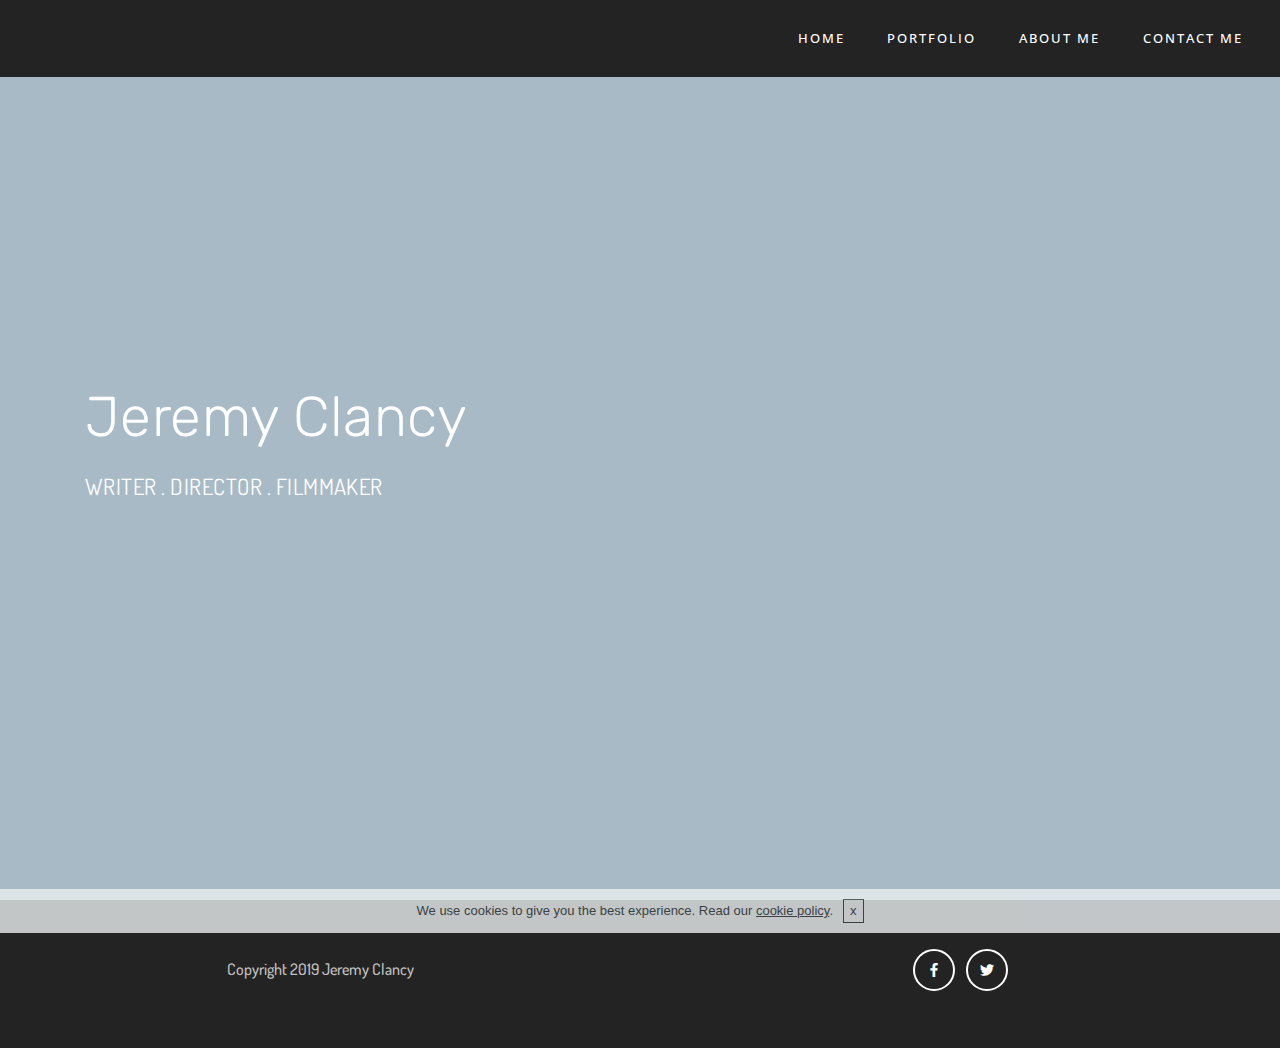
<file: index.html>
<!DOCTYPE html>
<html>
<head>
  
  <meta charset="UTF-8">
  <meta http-equiv="X-UA-Compatible" content="IE=edge">
  
  <meta name="viewport" content="width=device-width, initial-scale=1, minimum-scale=1">
  <link rel="shortcut icon" href="assets/images/logo2.png" type="image/x-icon">
  <meta name="description" content="">
  
  <title>Home</title>
  <link rel="stylesheet" href="assets/web/assets/mobirise-icons/mobirise-icons.css">
  <link rel="stylesheet" href="assets/tether/tether.min.css">
  <link rel="stylesheet" href="assets/bootstrap/css/bootstrap.min.css">
  <link rel="stylesheet" href="assets/bootstrap/css/bootstrap-grid.min.css">
  <link rel="stylesheet" href="assets/bootstrap/css/bootstrap-reboot.min.css">
  <link rel="stylesheet" href="assets/gdpr-plugin/gdpr-styles.css">
  <link rel="stylesheet" href="assets/dropdown/css/style.css">
  <link rel="stylesheet" href="assets/socicon/css/styles.css">
  <link rel="stylesheet" href="assets/theme/css/style.css">
  <link rel="stylesheet" href="assets/mobirise/css/mbr-additional.css" type="text/css">
  
  
  
</head>
<body>
  <section class="menu cid-rrFvivMGnD" once="menu" id="menu1-9">

    

    <nav class="navbar navbar-dropdown navbar-fixed-top navbar-expand-lg">
        <div class="navbar-brand">
            
            
        </div>
        <button class="navbar-toggler" type="button" data-toggle="collapse" data-target="#navbarSupportedContent" aria-controls="navbarNavAltMarkup" aria-expanded="false" aria-label="Toggle navigation">
            <div class="hamburger">
                <span></span>
                <span></span>
                <span></span>
                <span></span>
            </div>
        </button>
      <div class="collapse navbar-collapse" id="navbarSupportedContent">
            <ul class="navbar-nav nav-dropdown nav-right navbar-nav-top-padding" data-app-modern-menu="true"><li class="nav-item">
                    <a class="nav-link link text-white display-4" href="index.html">
                        HOME</a>
                </li><li class="nav-item"><a class="nav-link link text-white display-4" href="portfolio.html">
                        PORTFOLIO</a></li><li class="nav-item">
                    <a class="nav-link link text-white display-4" href="aboutme.html">
                        ABOUT ME</a>
                </li><li class="nav-item">
                    <a class="nav-link link text-white display-4" href="contactme.html">
                        CONTACT ME</a>
                </li></ul>
            
      </div>
    </nav>
</section>

<section class="header2 cid-rrFkVNwqii mbr-fullscreen" data-bg-video="https://www.youtube.com/watch?v=RLMGUBp0wi0" id="header2-4">

    

    <div class="mbr-overlay" style="opacity: 0.3; background-color: rgb(3, 66, 106);">
    </div>

    <div class="container">
        <div class="row">
            <div class="mbr-white col-md-12">
                
                <div class="typed-text pb-3 display-1">
                    <span class="mbr-section-subtitle mbr-fonts-style mbr-white display-1">
                          Jeremy Clancy &nbsp; &nbsp; &nbsp; &nbsp; &nbsp; &nbsp; &nbsp; &nbsp; &nbsp; &nbsp;&nbsp;</span>
                    
                </div>
                <p class="mbr-section-text mbr-fonts-style display-5">
                    WRITER . DIRECTOR . FILMMAKER&nbsp;</p>
                
            </div>
        </div>
    </div>
    
</section>

<section class="cid-rrFuMvAuAW" id="footer2-8">

    

    
       <div class="container-fluid text-center">
           <div class="row justify-content-center">
             <div class="col-md-6 col-sm-12">
                 <h3 class="inner-text mbr-fonts-style content-text display-7">Copyright 2019 Jeremy Clancy</h3>
             </div>
             <div class="social-media col-md-6 col-sm-12">
                  <ul>
                      <li>
                        <a class="icon-transition" href="https://www.facebook.com/jeremy.clancy" target="_blank">
                          <span class="mbr-iconfont socicon-facebook socicon"></span>
                        </a>
                      </li>
                      <li>
                        <a class="icon-transition" href="https://twitter.com/jeremyclancy" target="_blank">
                          <span class="mbr-iconfont socicon-twitter socicon"></span>
                        </a>
                      </li>
                      
                      
                      
                   </ul>
              </div>
    </div>
       </div>

</section>


  <script src="assets/web/assets/jquery/jquery.min.js"></script>
  <script src="assets/popper/popper.min.js"></script>
  <script src="assets/tether/tether.min.js"></script>
  <script src="assets/bootstrap/js/bootstrap.min.js"></script>
  <script src="assets/smoothscroll/smooth-scroll.js"></script>
  <script src="assets/cookies-alert-plugin/cookies-alert-core.js"></script>
  <script src="assets/cookies-alert-plugin/cookies-alert-script.js"></script>
  <script src="assets/dropdown/js/script.min.js"></script>
  <script src="assets/typed/typed.min.js"></script>
  <script src="assets/ytplayer/jquery.mb.ytplayer.min.js"></script>
  <script src="assets/vimeoplayer/jquery.mb.vimeo_player.js"></script>
  <script src="assets/sociallikes/social-likes.js"></script>
  <script src="assets/touchswipe/jquery.touch-swipe.min.js"></script>
  <script src="assets/theme/js/script.js"></script>
  
  
<input name="cookieData" type="hidden" data-cookie-text="We use cookies to give you the best experience. Read our <a href='privacy.html'>cookie policy</a>.">
  </body>
</html>
</file>
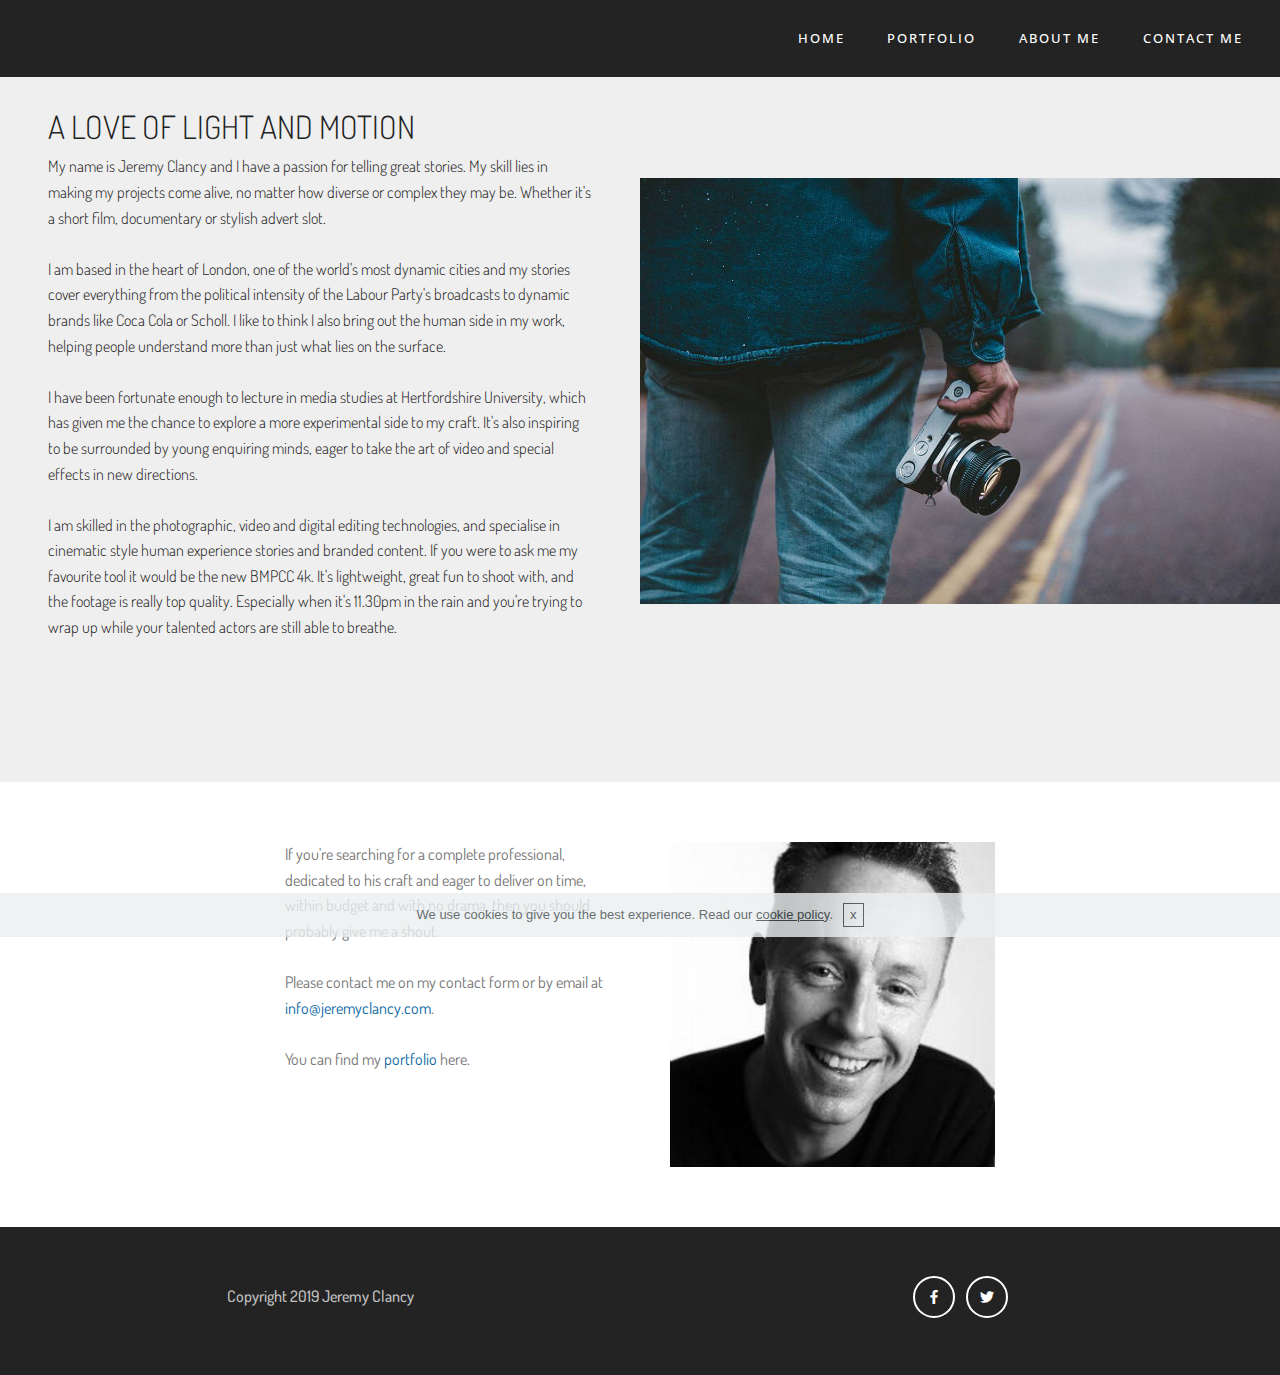
<file: aboutme.html>
<!DOCTYPE html>
<html>
<head>
  
  <meta charset="UTF-8">
  <meta http-equiv="X-UA-Compatible" content="IE=edge">
  
  <meta name="viewport" content="width=device-width, initial-scale=1, minimum-scale=1">
  <link rel="shortcut icon" href="assets/images/logo2.png" type="image/x-icon">
  <meta name="description" content="">
  
  <title>About Me</title>
  <link rel="stylesheet" href="assets/tether/tether.min.css">
  <link rel="stylesheet" href="assets/bootstrap/css/bootstrap.min.css">
  <link rel="stylesheet" href="assets/bootstrap/css/bootstrap-grid.min.css">
  <link rel="stylesheet" href="assets/bootstrap/css/bootstrap-reboot.min.css">
  <link rel="stylesheet" href="assets/socicon/css/styles.css">
  <link rel="stylesheet" href="assets/gdpr-plugin/gdpr-styles.css">
  <link rel="stylesheet" href="assets/dropdown/css/style.css">
  <link rel="stylesheet" href="assets/theme/css/style.css">
  <link rel="stylesheet" href="assets/mobirise/css/mbr-additional.css" type="text/css">
  
  
  
</head>
<body>
  <section class="menu cid-rrGWAMYbHL" once="menu" id="menu1-g">

    

    <nav class="navbar navbar-dropdown navbar-fixed-top navbar-expand-lg">
        <div class="navbar-brand">
            
            
        </div>
        <button class="navbar-toggler" type="button" data-toggle="collapse" data-target="#navbarSupportedContent" aria-controls="navbarNavAltMarkup" aria-expanded="false" aria-label="Toggle navigation">
            <div class="hamburger">
                <span></span>
                <span></span>
                <span></span>
                <span></span>
            </div>
        </button>
      <div class="collapse navbar-collapse" id="navbarSupportedContent">
            <ul class="navbar-nav nav-dropdown nav-right navbar-nav-top-padding" data-app-modern-menu="true"><li class="nav-item">
                    <a class="nav-link link text-white display-4" href="index.html">
                        HOME</a>
                </li><li class="nav-item"><a class="nav-link link text-white display-4" href="portfolio.html">
                        PORTFOLIO</a></li><li class="nav-item">
                    <a class="nav-link link text-white display-4" href="aboutme.html">
                        ABOUT ME</a>
                </li><li class="nav-item">
                    <a class="nav-link link text-white display-4" href="contactme.html">
                        CONTACT ME</a>
                </li></ul>
            
      </div>
    </nav>
</section>

<section class="cid-rrGWTkm9bK" id="features5-k">

    

    
    <div class="container-fluid">
        <div class="row align-items-center content-row">
          <div class="col-lg-6 wrap-block">
              <h1 class="mbr-section-title mbr-fonts-style mbr-light display-2">A LOVE OF LIGHT AND MOTION</h1>
              
              <h3 class="mbr-text mbr-fonts-style mbr-light display-7">My name is Jeremy Clancy and I have a passion for telling great stories. My skill lies in making my projects come alive, no matter how diverse or complex they may be. Whether it's a short film, documentary or stylish advert slot.<br><br> 
<div>
</div><div>I am based in the heart of London, one of the world's most dynamic cities and my stories cover everything from the political intensity of the Labour Party's broadcasts to dynamic brands like Coca Cola or Scholl. I like to think I also bring out the human side in my work, helping people understand more than just what lies on the surface.</div><br><div>
</div><div>
</div><div>I have been fortunate enough to lecture in media studies at Hertfordshire University, which has given me the chance to explore a more experimental side to my craft. It's also inspiring to be surrounded by young enquiring minds, eager to take the art of video and special effects in new directions.</div><br><div>
</div><div>
</div><div>I am skilled in the photographic, video and digital editing technologies, and specialise in cinematic style human experience stories and branded content. If you were to ask me my favourite tool it would be the new BMPCC 4k. It's lightweight, great fun to shoot with, and the footage is really top quality. Especially when it's 11.30pm in the rain and you're trying to wrap up while your talented actors are still able to breathe. 
</div><div>
</div><div>&nbsp;</div></h3>
            
            
          </div>
          <div class="col-lg-6 photo-split">
              <img src="assets/images/01.jpg">
          </div>
      </div>
    </div>
</section>

<section class="mbr-section content7 cid-fJLeKq9qSA" id="design-block-fJLeKq9qSA">
          
    

    <div class="container">
        <div class="media-container-row">
            <div class="col-12 col-md-8">
                <div class="media-container-row">
                    <div class="media-content">
                        <div class="mbr-section-text">
                            <p class="mbr-text align-right mb-0 mbr-fonts-style display-7">If you're searching for a complete professional, dedicated to his craft and eager to deliver on time, within budget and with no drama, then you should probably give me a shout. <br><br>Please contact me on my contact form or by email at <a href="mailto:info@jeremyclancy.com">info@jeremyclancy.com</a>. <br><br>You can find my <a href="portfolio.html">portfolio</a> here.</p>
                        </div>
                    </div>
                    <div class="mbr-figure" style="width: 110%;">
                     <img src="assets/images/jc-342x342.jpg" alt="" title="">  
                    </div>
                </div>
            </div>
        </div>
    </div>
</section>

<section class="cid-rrGWAPMiCP" id="footer2-j">

    

    
       <div class="container-fluid text-center">
           <div class="row justify-content-center">
             <div class="col-md-6 col-sm-12">
                 <h3 class="inner-text mbr-fonts-style content-text display-7">Copyright 2019 Jeremy Clancy</h3>
             </div>
             <div class="social-media col-md-6 col-sm-12">
                  <ul>
                      <li>
                        <a class="icon-transition" href="https://www.facebook.com/jeremy.clancy" target="_blank">
                          <span class="mbr-iconfont socicon-facebook socicon"></span>
                        </a>
                      </li>
                      <li>
                        <a class="icon-transition" href="https://twitter.com/jeremyclancy" target="_blank">
                          <span class="mbr-iconfont socicon-twitter socicon"></span>
                        </a>
                      </li>
                      
                      
                      
                   </ul>
              </div>
    </div>
       </div>

</section>


  <script src="assets/web/assets/jquery/jquery.min.js"></script>
  <script src="assets/popper/popper.min.js"></script>
  <script src="assets/tether/tether.min.js"></script>
  <script src="assets/bootstrap/js/bootstrap.min.js"></script>
  <script src="assets/sociallikes/social-likes.js"></script>
  <script src="assets/smoothscroll/smooth-scroll.js"></script>
  <script src="assets/dropdown/js/script.min.js"></script>
  <script src="assets/touchswipe/jquery.touch-swipe.min.js"></script>
  <script src="assets/viewportchecker/jquery.viewportchecker.js"></script>
  <script src="assets/cookies-alert-plugin/cookies-alert-core.js"></script>
  <script src="assets/cookies-alert-plugin/cookies-alert-script.js"></script>
  <script src="assets/theme/js/script.js"></script>
  
  
<input name="cookieData" type="hidden" data-cookie-text="We use cookies to give you the best experience. Read our <a href='privacy.html'>cookie policy</a>.">
  </body>
</html>
</file>
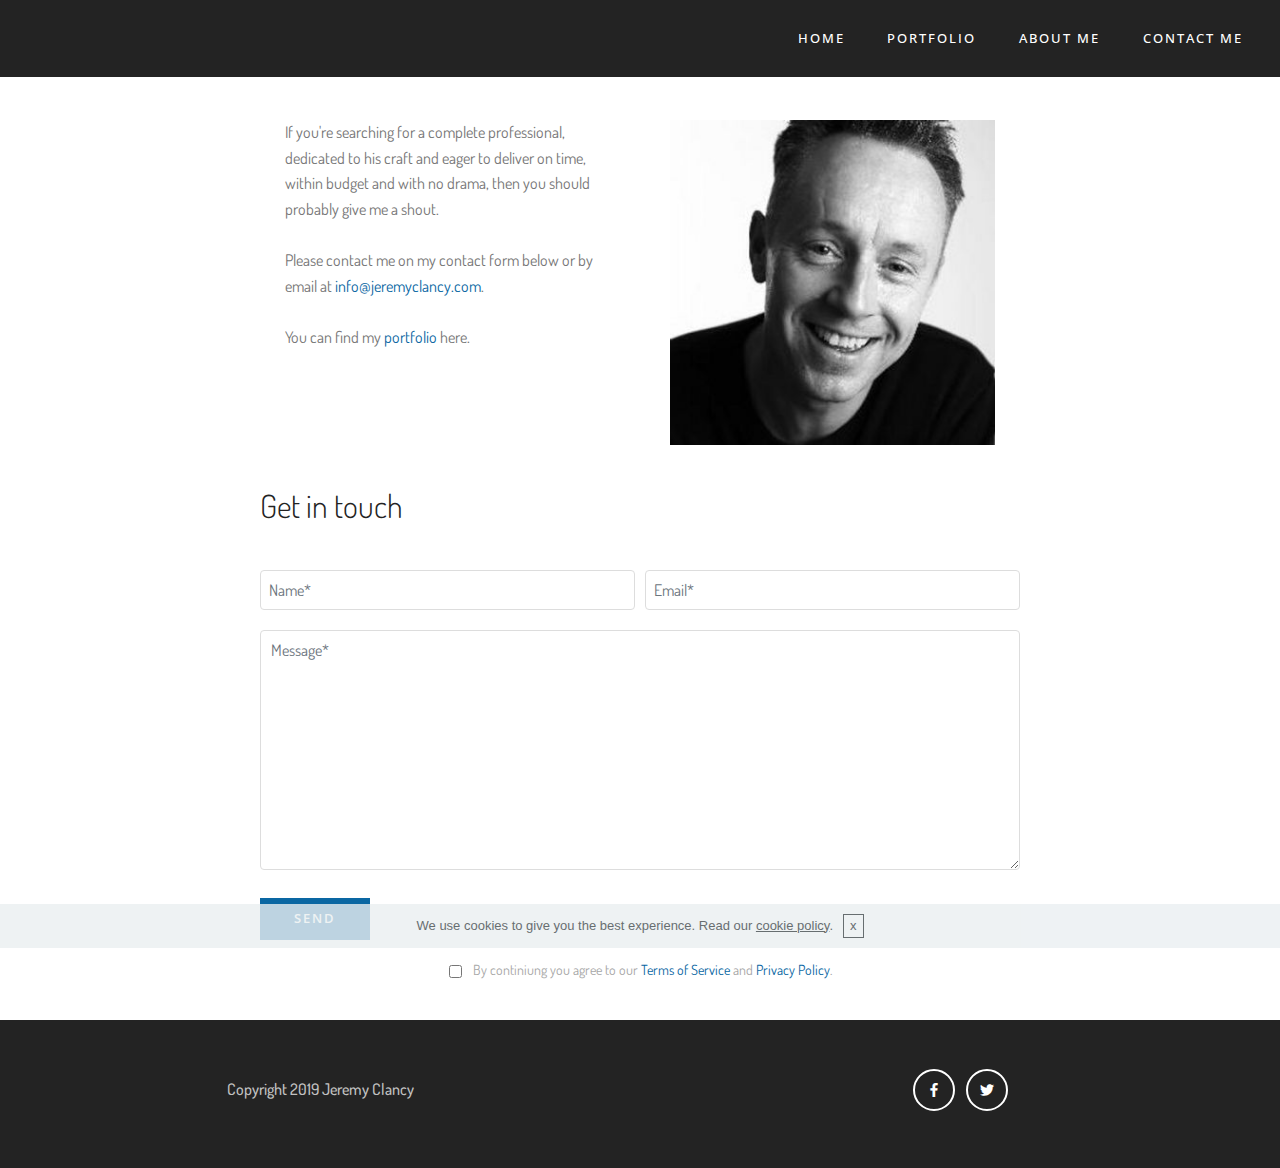
<file: contactme.html>
<!DOCTYPE html>
<html>
<head>
  
  <meta charset="UTF-8">
  <meta http-equiv="X-UA-Compatible" content="IE=edge">
  
  <meta name="viewport" content="width=device-width, initial-scale=1, minimum-scale=1">
  <link rel="shortcut icon" href="assets/images/logo2.png" type="image/x-icon">
  <meta name="description" content="">
  
  <title>Contact Me</title>
  <link rel="stylesheet" href="assets/tether/tether.min.css">
  <link rel="stylesheet" href="assets/bootstrap/css/bootstrap.min.css">
  <link rel="stylesheet" href="assets/bootstrap/css/bootstrap-grid.min.css">
  <link rel="stylesheet" href="assets/bootstrap/css/bootstrap-reboot.min.css">
  <link rel="stylesheet" href="assets/socicon/css/styles.css">
  <link rel="stylesheet" href="assets/gdpr-plugin/gdpr-styles.css">
  <link rel="stylesheet" href="assets/dropdown/css/style.css">
  <link rel="stylesheet" href="assets/theme/css/style.css">
  <link rel="stylesheet" href="assets/mobirise/css/mbr-additional.css" type="text/css">
  
  
  
</head>
<body>
  <section class="menu cid-rrH09bBnb8" once="menu" id="menu1-l">

    

    <nav class="navbar navbar-dropdown navbar-fixed-top navbar-expand-lg">
        <div class="navbar-brand">
            
            
        </div>
        <button class="navbar-toggler" type="button" data-toggle="collapse" data-target="#navbarSupportedContent" aria-controls="navbarNavAltMarkup" aria-expanded="false" aria-label="Toggle navigation">
            <div class="hamburger">
                <span></span>
                <span></span>
                <span></span>
                <span></span>
            </div>
        </button>
      <div class="collapse navbar-collapse" id="navbarSupportedContent">
            <ul class="navbar-nav nav-dropdown nav-right navbar-nav-top-padding" data-app-modern-menu="true"><li class="nav-item">
                    <a class="nav-link link text-white display-4" href="index.html">
                        HOME</a>
                </li><li class="nav-item"><a class="nav-link link text-white display-4" href="portfolio.html">
                        PORTFOLIO</a></li><li class="nav-item">
                    <a class="nav-link link text-white display-4" href="aboutme.html">
                        ABOUT ME</a>
                </li><li class="nav-item">
                    <a class="nav-link link text-white display-4" href="contactme.html">
                        CONTACT ME</a>
                </li></ul>
            
      </div>
    </nav>
</section>

<section class="mbr-section content7 cid-rrH09dBRX3" id="design-block-n">
          
    

    <div class="container">
        <div class="media-container-row">
            <div class="col-12 col-md-8">
                <div class="media-container-row">
                    <div class="media-content">
                        <div class="mbr-section-text">
                            <p class="mbr-text align-right mb-0 mbr-fonts-style display-7">If you're searching for a complete professional, dedicated to his craft and eager to deliver on time, within budget and with no drama, then you should probably give me a shout. <br><br>Please contact me on my contact form below or by email at <a href="mailto:info@jeremyclancy.com">info@jeremyclancy.com</a>. <br><br>You can find my <a href="portfolio.html">portfolio</a> here.</p>
                        </div>
                    </div>
                    <div class="mbr-figure" style="width: 110%;">
                     <img src="assets/images/jc-342x342.jpg" alt="" title="">  
                    </div>
                </div>
            </div>
        </div>
    </div>
</section>

<section class="cid-rrH0qH7W44" id="form2-p">

    

    
    <div class="container">
        <div class="row justify-content-center">
            <div class="form-1 col-md-8 col-sm-12" data-form-type="formoid">
                <!---Formbuilder Form--->
                <form action="https://mobirise.com/" method="POST" class="mbr-form form-with-styler" data-form-title="My Mobirise Form"><input type="hidden" name="email" data-form-email="true" value="wyB+4M77OGd94vrUE26uaAwh6vuDwwD+ini1vSzMnKghyBZ+cpzHiR+IdN34vQMy0H6uXoLjfdL5GwVGhmAPUjIT8QymId0opu2cZVm8mZJQ+3fiI2m5V3xQCv7T/h1K">
                    <div class="form-row">
                        <div hidden="hidden" data-form-alert="" class="alert alert-success col-12">Thanks very much for filling out the form! I'll be in touch as soon as I can. Cheers.</div>
                        <div hidden="hidden" data-form-alert-danger="" class="alert alert-danger col-12"></div>
                    </div>
                    <div class="dragArea form-row">
                        <div class="col-md-12">
                            <h2 class="mbr-fonts-style mbr-fonts-style mbr-fonts-style mbr-section-heading display-2">Get in touch
                                                        </h2>
                        </div>
                        <div class="col-md-6 form-group" data-for="name">
                            <input type="text" name="name" placeholder="Name*" data-form-field="Name" required="required" class="field form-control display-7" id="name-form2-p">
                        </div>
                        <div data-for="email" class="col-md-6 form-group">
                            <input type="email" name="email" placeholder="Email*" data-form-field="Email" class="field form-control display-7" required="required" id="email-form2-p">
                        </div>
                        
                        
                        <div data-for="message" class="col-md-12 form-group ">
                            <textarea type="textarea" name="message" placeholder="Message*" data-form-field="Message" class="form-control display-7" id="message-form2-p"></textarea>
                        </div>
                        <div class="col -auto input-group-btn">
                            <button type="submit" class="btn btn-form btn-primary display-4">SEND</button>
                        </div>
                    </div>
                <span class="gdpr-block "><label><input type="checkbox" name="gdpr" id="gdpr-form2-p" required="">By continiung you agree to our <a href="terms.html">Terms of Service</a> and <a href="policy.html">Privacy Policy</a>.</label></span></form><!---Formbuilder Form--->
            </div>
        </div>
   </div>
</section>

<section class="cid-rrH09eerI3" id="footer2-o">

    

    
       <div class="container-fluid text-center">
           <div class="row justify-content-center">
             <div class="col-md-6 col-sm-12">
                 <h3 class="inner-text mbr-fonts-style content-text display-7">Copyright 2019 Jeremy Clancy</h3>
             </div>
             <div class="social-media col-md-6 col-sm-12">
                  <ul>
                      <li>
                        <a class="icon-transition" href="https://www.facebook.com/jeremy.clancy" target="_blank">
                          <span class="mbr-iconfont socicon-facebook socicon"></span>
                        </a>
                      </li>
                      <li>
                        <a class="icon-transition" href="https://twitter.com/jeremyclancy" target="_blank">
                          <span class="mbr-iconfont socicon-twitter socicon"></span>
                        </a>
                      </li>
                      
                      
                      
                   </ul>
              </div>
    </div>
       </div>

</section>


  <script src="assets/web/assets/jquery/jquery.min.js"></script>
  <script src="assets/popper/popper.min.js"></script>
  <script src="assets/tether/tether.min.js"></script>
  <script src="assets/bootstrap/js/bootstrap.min.js"></script>
  <script src="assets/smoothscroll/smooth-scroll.js"></script>
  <script src="assets/cookies-alert-plugin/cookies-alert-core.js"></script>
  <script src="assets/cookies-alert-plugin/cookies-alert-script.js"></script>
  <script src="assets/dropdown/js/script.min.js"></script>
  <script src="assets/touchswipe/jquery.touch-swipe.min.js"></script>
  <script src="assets/sociallikes/social-likes.js"></script>
  <script src="assets/theme/js/script.js"></script>
  <script src="assets/formoid/formoid.min.js"></script>
  
  
<input name="cookieData" type="hidden" data-cookie-text="We use cookies to give you the best experience. Read our <a href='privacy.html'>cookie policy</a>.">
  </body>
</html>
</file>
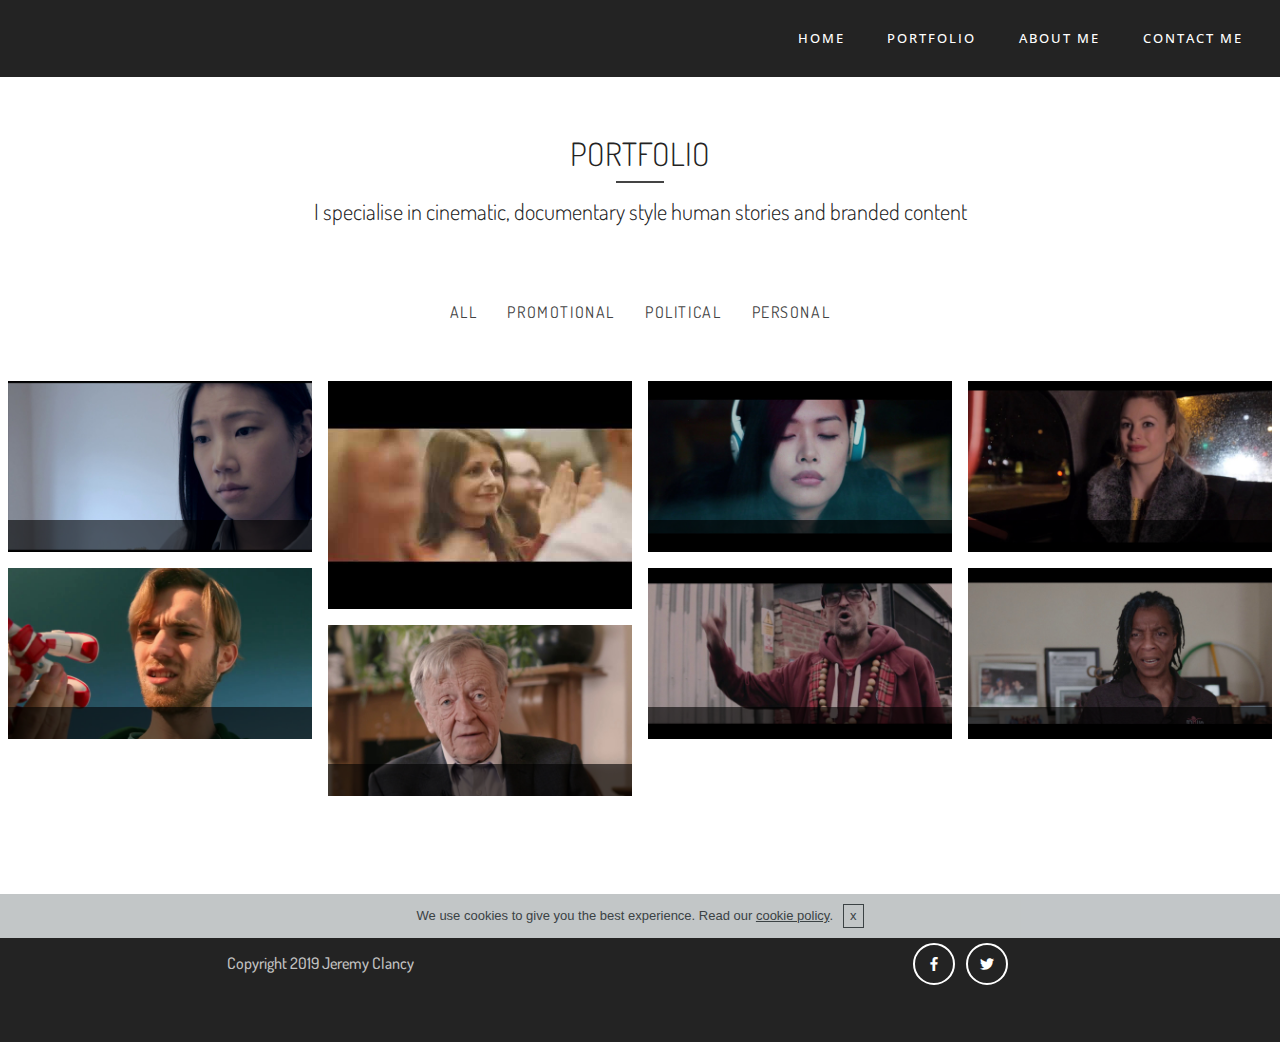
<file: portfolio.html>
<!DOCTYPE html>
<html>
<head>
  
  <meta charset="UTF-8">
  <meta http-equiv="X-UA-Compatible" content="IE=edge">
  
  <meta name="viewport" content="width=device-width, initial-scale=1, minimum-scale=1">
  <link rel="shortcut icon" href="assets/images/logo2.png" type="image/x-icon">
  <meta name="description" content="">
  
  <title>Portfolio</title>
  <link rel="stylesheet" href="assets/web/assets/mobirise-icons/mobirise-icons.css">
  <link rel="stylesheet" href="assets/tether/tether.min.css">
  <link rel="stylesheet" href="assets/bootstrap/css/bootstrap.min.css">
  <link rel="stylesheet" href="assets/bootstrap/css/bootstrap-grid.min.css">
  <link rel="stylesheet" href="assets/bootstrap/css/bootstrap-reboot.min.css">
  <link rel="stylesheet" href="assets/gdpr-plugin/gdpr-styles.css">
  <link rel="stylesheet" href="assets/socicon/css/styles.css">
  <link rel="stylesheet" href="assets/dropdown/css/style.css">
  <link rel="stylesheet" href="assets/theme/css/style.css">
  <link rel="stylesheet" href="assets/gallery/style.css">
  <link rel="stylesheet" href="assets/mobirise/css/mbr-additional.css" type="text/css">
  
  
  
</head>
<body>
  <section class="menu cid-rrHbQLTIlz" once="menu" id="menu1-q">

    

    <nav class="navbar navbar-dropdown navbar-fixed-top navbar-expand-lg">
        <div class="navbar-brand">
            
            
        </div>
        <button class="navbar-toggler" type="button" data-toggle="collapse" data-target="#navbarSupportedContent" aria-controls="navbarNavAltMarkup" aria-expanded="false" aria-label="Toggle navigation">
            <div class="hamburger">
                <span></span>
                <span></span>
                <span></span>
                <span></span>
            </div>
        </button>
      <div class="collapse navbar-collapse" id="navbarSupportedContent">
            <ul class="navbar-nav nav-dropdown nav-right navbar-nav-top-padding" data-app-modern-menu="true"><li class="nav-item">
                    <a class="nav-link link text-white display-4" href="index.html">
                        HOME</a>
                </li><li class="nav-item"><a class="nav-link link text-white display-4" href="portfolio.html">
                        PORTFOLIO</a></li><li class="nav-item">
                    <a class="nav-link link text-white display-4" href="aboutme.html">
                        ABOUT ME</a>
                </li><li class="nav-item">
                    <a class="nav-link link text-white display-4" href="contactme.html">
                        CONTACT ME</a>
                </li></ul>
            
      </div>
    </nav>
</section>

<section class="mbr-gallery mbr-slider-carousel cid-rrHdrTcQI3" id="gallery2-v">

    
    <div class="container">
        <div class="row justify-content-center">
            <div class="col-sm-10">
                <h2 class="mbr-section-title mbr-fonts-style align-center display-2">PORTFOLIO</h2>
                <div class="underline align-center">
                    <div class="line"></div>
                </div>
                <h3 class="mbr-section-subtitle mbr-light mbr-fonts-style pt-3 align-center display-5">I specialise in cinematic, documentary style human stories and branded content</h3>
            </div>
        </div>
    </div>
    
    <div>
        <div class="pt-5"><!-- Filter --><div class="mbr-gallery-filter container gallery-filter-active"><ul buttons="0"><li class="mbr-gallery-filter-all"><a class="btn btn-md btn-primary-outline active display-7" href="">All</a></li></ul></div><!-- Gallery --><div class="mbr-gallery-row"><div class="mbr-gallery-layout-default"><div><div><div class="mbr-gallery-item mbr-gallery-item--p1 video-slide" data-video-url="https://youtu.be/_8avJ7vpKfo" data-tags="Promotional"><div href="#lb-gallery2-v" data-slide-to="0" data-toggle="modal"><div></div><img alt="" src="assets/images/mobirise2019427-187312019-4-1-21-42-47.jpg"><span class="icon-video"></span><span class="mbr-gallery-title mbr-fonts-style display-7"></span></div></div><div class="mbr-gallery-item mbr-gallery-item--p1 video-slide" data-video-url="https://youtu.be/0RiDj--qm8E" data-tags="Political"><div href="#lb-gallery2-v" data-slide-to="1" data-toggle="modal"><div></div><img alt="" src="assets/images/mobirise2019427-187312019-4-1-21-43-38.jpg"><span class="icon-video"></span><span class="mbr-gallery-title mbr-fonts-style display-7"></span></div></div><div class="mbr-gallery-item mbr-gallery-item--p1 video-slide" data-video-url="https://youtu.be/01eDs6JUKQk" data-tags="Promotional"><div href="#lb-gallery2-v" data-slide-to="2" data-toggle="modal"><div></div><img alt="" src="assets/images/mobirise2019427-187312019-4-1-21-45-5.jpg"><span class="icon-video"></span><span class="mbr-gallery-title mbr-fonts-style display-7"></span></div></div><div class="mbr-gallery-item mbr-gallery-item--p1 video-slide" data-video-url="https://youtu.be/5GVbA7V1-kc" data-tags="Promotional"><div href="#lb-gallery2-v" data-slide-to="3" data-toggle="modal"><div></div><img alt="" src="assets/images/mobirise2019427-187312019-4-1-21-45-48.jpg"><span class="icon-video"></span><span class="mbr-gallery-title mbr-fonts-style display-7"></span></div></div><div class="mbr-gallery-item mbr-gallery-item--p1 video-slide" data-video-url="https://youtu.be/DAPxHIRmyCc" data-tags="Promotional"><div href="#lb-gallery2-v" data-slide-to="4" data-toggle="modal"><div></div><img alt="" src="assets/images/mobirise2019427-187312019-4-1-21-46-33.jpg"><span class="icon-video"></span><span class="mbr-gallery-title mbr-fonts-style display-7"></span></div></div><div class="mbr-gallery-item mbr-gallery-item--p1 video-slide" data-video-url="https://youtu.be/YlVMWPVWcbQ" data-tags="Personal"><div href="#lb-gallery2-v" data-slide-to="5" data-toggle="modal"><div></div><img alt="" src="assets/images/mobirise2019427-187312019-4-1-21-47-11.jpg"><span class="icon-video"></span><span class="mbr-gallery-title mbr-fonts-style display-7"></span></div></div><div class="mbr-gallery-item mbr-gallery-item--p1 video-slide" data-video-url="https://youtu.be/aZCVTGaLKIQ" data-tags="Political"><div href="#lb-gallery2-v" data-slide-to="6" data-toggle="modal"><div></div><img alt="" src="assets/images/mobirise2019427-187312019-4-1-21-48-6.jpg"><span class="icon-video"></span><span class="mbr-gallery-title mbr-fonts-style display-7"></span></div></div><div class="mbr-gallery-item mbr-gallery-item--p1 video-slide" data-video-url="https://youtu.be/9M8AO8eq8Mo" data-tags="Political"><div href="#lb-gallery2-v" data-slide-to="7" data-toggle="modal"><div></div><img alt="" src="assets/images/mobirise2019427-187312019-4-1-21-48-57.jpg"><span class="icon-video"></span><span class="mbr-gallery-title mbr-fonts-style display-7"></span></div></div></div></div><div class="clearfix"></div></div></div><!-- Lightbox --><div data-app-prevent-settings="" class="mbr-slider modal fade carousel slide" tabindex="-1" data-keyboard="true" data-interval="false" id="lb-gallery2-v"><div class="modal-dialog"><div class="modal-content"><div class="modal-body"><div class="carousel-inner"><div class="carousel-item active video-container"><img src="assets/images/gallery00.jpg" alt="" title=""></div><div class="carousel-item video-container"><img src="assets/images/gallery01.jpg" alt="" title=""></div><div class="carousel-item video-container"><img src="assets/images/gallery02.jpg" alt="" title=""></div><div class="carousel-item video-container"><img src="assets/images/gallery03.jpg" alt="" title=""></div><div class="carousel-item video-container"><img src="assets/images/gallery04.jpg" alt="" title=""></div><div class="carousel-item video-container"><img src="assets/images/gallery05.jpg" alt="" title=""></div><div class="carousel-item video-container"><img src="assets/images/gallery06.jpg" alt="" title=""></div><div class="carousel-item video-container"><img src="assets/images/gallery07.jpg" alt="" title=""></div></div><a class="carousel-control carousel-control-prev" role="button" data-slide="prev" href="#lb-gallery2-v"><span class="mbri-left mbr-iconfont" aria-hidden="true"></span><span class="sr-only">Previous</span></a><a class="carousel-control carousel-control-next" role="button" data-slide="next" href="#lb-gallery2-v"><span class="mbri-right mbr-iconfont" aria-hidden="true"></span><span class="sr-only">Next</span></a><a class="close" href="#" role="button" data-dismiss="modal"><span class="sr-only">Close</span></a></div></div></div></div></div>
    </div>

</section>

<section class="cid-rrHbQObp1R" id="footer2-t">

    

    
       <div class="container-fluid text-center">
           <div class="row justify-content-center">
             <div class="col-md-6 col-sm-12">
                 <h3 class="inner-text mbr-fonts-style content-text display-7">Copyright 2019 Jeremy Clancy</h3>
             </div>
             <div class="social-media col-md-6 col-sm-12">
                  <ul>
                      <li>
                        <a class="icon-transition" href="https://www.facebook.com/jeremy.clancy" target="_blank">
                          <span class="mbr-iconfont socicon-facebook socicon"></span>
                        </a>
                      </li>
                      <li>
                        <a class="icon-transition" href="https://twitter.com/jeremyclancy" target="_blank">
                          <span class="mbr-iconfont socicon-twitter socicon"></span>
                        </a>
                      </li>
                      
                      
                      
                   </ul>
              </div>
    </div>
       </div>

</section>


  <script src="assets/web/assets/jquery/jquery.min.js"></script>
  <script src="assets/popper/popper.min.js"></script>
  <script src="assets/tether/tether.min.js"></script>
  <script src="assets/bootstrap/js/bootstrap.min.js"></script>
  <script src="assets/smoothscroll/smooth-scroll.js"></script>
  <script src="assets/cookies-alert-plugin/cookies-alert-core.js"></script>
  <script src="assets/cookies-alert-plugin/cookies-alert-script.js"></script>
  <script src="assets/masonry/masonry.pkgd.min.js"></script>
  <script src="assets/imagesloaded/imagesloaded.pkgd.min.js"></script>
  <script src="assets/sociallikes/social-likes.js"></script>
  <script src="assets/dropdown/js/script.min.js"></script>
  <script src="assets/touchswipe/jquery.touch-swipe.min.js"></script>
  <script src="assets/bootstrapcarouselswipe/bootstrap-carousel-swipe.js"></script>
  <script src="assets/theme/js/script.js"></script>
  <script src="assets/gallery/player.min.js"></script>
  <script src="assets/gallery/script.js"></script>
  
  
<input name="cookieData" type="hidden" data-cookie-text="We use cookies to give you the best experience. Read our <a href='privacy.html'>cookie policy</a>.">
  </body>
</html>
</file>
<file: assets/web/assets/mobirise-icons/mobirise-icons.css>
@font-face {
  font-family: 'MobiriseIcons';
  src:  url('mobirise-icons.eot?spat4u');
  src:  url('mobirise-icons.eot?spat4u#iefix') format('embedded-opentype'),
    url('mobirise-icons.ttf?spat4u') format('truetype'),
    url('mobirise-icons.woff?spat4u') format('woff'),
    url('mobirise-icons.svg?spat4u#MobiriseIcons') format('svg');
  font-weight: normal;
  font-style: normal;
}

[class^="mbri-"], [class*=" mbri-"] {
  /* use !important to prevent issues with browser extensions that change fonts */
  font-family: MobiriseIcons !important;
  speak: none;
  font-style: normal;
  font-weight: normal;
  font-variant: normal;
  text-transform: none;
  line-height: 1;

  /* Better Font Rendering =========== */
  -webkit-font-smoothing: antialiased;
  -moz-osx-font-smoothing: grayscale;
}

.mbri-add-submenu:before {
  content: "\e900";
}
.mbri-alert:before {
  content: "\e901";
}
.mbri-align-center:before {
  content: "\e902";
}
.mbri-align-justify:before {
  content: "\e903";
}
.mbri-align-left:before {
  content: "\e904";
}
.mbri-align-right:before {
  content: "\e905";
}
.mbri-android:before {
  content: "\e906";
}
.mbri-apple:before {
  content: "\e907";
}
.mbri-arrow-down:before {
  content: "\e908";
}
.mbri-arrow-next:before {
  content: "\e909";
}
.mbri-arrow-prev:before {
  content: "\e90a";
}
.mbri-arrow-up:before {
  content: "\e90b";
}
.mbri-bold:before {
  content: "\e90c";
}
.mbri-bookmark:before {
  content: "\e90d";
}
.mbri-bootstrap:before {
  content: "\e90e";
}
.mbri-briefcase:before {
  content: "\e90f";
}
.mbri-browse:before {
  content: "\e910";
}
.mbri-bulleted-list:before {
  content: "\e911";
}
.mbri-calendar:before {
  content: "\e912";
}
.mbri-camera:before {
  content: "\e913";
}
.mbri-cart-add:before {
  content: "\e914";
}
.mbri-cart-full:before {
  content: "\e915";
}
.mbri-cash:before {
  content: "\e916";
}
.mbri-change-style:before {
  content: "\e917";
}
.mbri-chat:before {
  content: "\e918";
}
.mbri-clock:before {
  content: "\e919";
}
.mbri-close:before {
  content: "\e91a";
}
.mbri-cloud:before {
  content: "\e91b";
}
.mbri-code:before {
  content: "\e91c";
}
.mbri-contact-form:before {
  content: "\e91d";
}
.mbri-credit-card:before {
  content: "\e91e";
}
.mbri-cursor-click:before {
  content: "\e91f";
}
.mbri-cust-feedback:before {
  content: "\e920";
}
.mbri-database:before {
  content: "\e921";
}
.mbri-delivery:before {
  content: "\e922";
}
.mbri-desktop:before {
  content: "\e923";
}
.mbri-devices:before {
  content: "\e924";
}
.mbri-down:before {
  content: "\e925";
}
.mbri-download:before {
  content: "\e989";
}
.mbri-drag-n-drop:before {
  content: "\e927";
}
.mbri-drag-n-drop2:before {
  content: "\e928";
}
.mbri-edit:before {
  content: "\e929";
}
.mbri-edit2:before {
  content: "\e92a";
}
.mbri-error:before {
  content: "\e92b";
}
.mbri-extension:before {
  content: "\e92c";
}
.mbri-features:before {
  content: "\e92d";
}
.mbri-file:before {
  content: "\e92e";
}
.mbri-flag:before {
  content: "\e92f";
}
.mbri-folder:before {
  content: "\e930";
}
.mbri-gift:before {
  content: "\e931";
}
.mbri-github:before {
  content: "\e932";
}
.mbri-globe:before {
  content: "\e933";
}
.mbri-globe-2:before {
  content: "\e934";
}
.mbri-growing-chart:before {
  content: "\e935";
}
.mbri-hearth:before {
  content: "\e936";
}
.mbri-help:before {
  content: "\e937";
}
.mbri-home:before {
  content: "\e938";
}
.mbri-hot-cup:before {
  content: "\e939";
}
.mbri-idea:before {
  content: "\e93a";
}
.mbri-image-gallery:before {
  content: "\e93b";
}
.mbri-image-slider:before {
  content: "\e93c";
}
.mbri-info:before {
  content: "\e93d";
}
.mbri-italic:before {
  content: "\e93e";
}
.mbri-key:before {
  content: "\e93f";
}
.mbri-laptop:before {
  content: "\e940";
}
.mbri-layers:before {
  content: "\e941";
}
.mbri-left-right:before {
  content: "\e942";
}
.mbri-left:before {
  content: "\e943";
}
.mbri-letter:before {
  content: "\e944";
}
.mbri-like:before {
  content: "\e945";
}
.mbri-link:before {
  content: "\e946";
}
.mbri-lock:before {
  content: "\e947";
}
.mbri-login:before {
  content: "\e948";
}
.mbri-logout:before {
  content: "\e949";
}
.mbri-magic-stick:before {
  content: "\e94a";
}
.mbri-map-pin:before {
  content: "\e94b";
}
.mbri-menu:before {
  content: "\e94c";
}
.mbri-mobile:before {
  content: "\e94d";
}
.mbri-mobile2:before {
  content: "\e94e";
}
.mbri-mobirise:before {
  content: "\e94f";
}
.mbri-more-horizontal:before {
  content: "\e950";
}
.mbri-more-vertical:before {
  content: "\e951";
}
.mbri-music:before {
  content: "\e952";
}
.mbri-new-file:before {
  content: "\e953";
}
.mbri-numbered-list:before {
  content: "\e954";
}
.mbri-opened-folder:before {
  content: "\e955";
}
.mbri-pages:before {
  content: "\e956";
}
.mbri-paper-plane:before {
  content: "\e957";
}
.mbri-paperclip:before {
  content: "\e958";
}
.mbri-photo:before {
  content: "\e959";
}
.mbri-photos:before {
  content: "\e95a";
}
.mbri-pin:before {
  content: "\e95b";
}
.mbri-play:before {
  content: "\e95c";
}
.mbri-plus:before {
  content: "\e95d";
}
.mbri-preview:before {
  content: "\e95e";
}
.mbri-print:before {
  content: "\e95f";
}
.mbri-protect:before {
  content: "\e960";
}
.mbri-question:before {
  content: "\e961";
}
.mbri-quote-left:before {
  content: "\e962";
}
.mbri-quote-right:before {
  content: "\e963";
}
.mbri-refresh:before {
  content: "\e964";
}
.mbri-responsive:before {
  content: "\e965";
}
.mbri-right:before {
  content: "\e966";
}
.mbri-rocket:before {
  content: "\e967";
}
.mbri-sad-face:before {
  content: "\e968";
}
.mbri-sale:before {
  content: "\e969";
}
.mbri-save:before {
  content: "\e96a";
}
.mbri-search:before {
  content: "\e96b";
}
.mbri-setting:before {
  content: "\e96c";
}
.mbri-setting2:before {
  content: "\e96d";
}
.mbri-setting3:before {
  content: "\e96e";
}
.mbri-share:before {
  content: "\e96f";
}
.mbri-shopping-bag:before {
  content: "\e970";
}
.mbri-shopping-basket:before {
  content: "\e971";
}
.mbri-shopping-cart:before {
  content: "\e972";
}
.mbri-sites:before {
  content: "\e973";
}
.mbri-smile-face:before {
  content: "\e974";
}
.mbri-speed:before {
  content: "\e975";
}
.mbri-star:before {
  content: "\e976";
}
.mbri-success:before {
  content: "\e977";
}
.mbri-sun:before {
  content: "\e978";
}
.mbri-sun2:before {
  content: "\e979";
}
.mbri-tablet:before {
  content: "\e97a";
}
.mbri-tablet-vertical:before {
  content: "\e97b";
}
.mbri-target:before {
  content: "\e97c";
}
.mbri-timer:before {
  content: "\e97d";
}
.mbri-to-ftp:before {
  content: "\e97e";
}
.mbri-to-local-drive:before {
  content: "\e97f";
}
.mbri-touch-swipe:before {
  content: "\e980";
}
.mbri-touch:before {
  content: "\e981";
}
.mbri-trash:before {
  content: "\e982";
}
.mbri-underline:before {
  content: "\e983";
}
.mbri-unlink:before {
  content: "\e984";
}
.mbri-unlock:before {
  content: "\e985";
}
.mbri-up-down:before {
  content: "\e986";
}
.mbri-up:before {
  content: "\e987";
}
.mbri-update:before {
  content: "\e988";
}
.mbri-upload:before {
 content: "\e926"; 
}
.mbri-user:before {
  content: "\e98a";
}
.mbri-user2:before {
  content: "\e98b";
}
.mbri-users:before {
  content: "\e98c";
}
.mbri-video:before {
  content: "\e98d";
}
.mbri-video-play:before {
  content: "\e98e";
}
.mbri-watch:before {
  content: "\e98f";
}
.mbri-website-theme:before {
  content: "\e990";
}
.mbri-wifi:before {
  content: "\e991";
}
.mbri-windows:before {
  content: "\e992";
}
.mbri-zoom-out:before {
  content: "\e993";
}
.mbri-redo:before {
  content: "\e994";
}
.mbri-undo:before {
  content: "\e995";
}
</file>
<file: assets/gdpr-plugin/gdpr-styles.css>
.gdpr-block {
    padding: 10px 0;
    font-size: 14px;
    display: block;
    text-align: center;
}
.gdpr-block.covert {
	display: none;
}
.gdpr-block label input {
    width: 15px;
    margin-right: 10px;
    vertical-align: middle;
}
.gdpr-block label {
    color: #a7a7a7;
    vertical-align: middle;
    user-select: none;
    margin-bottom: 0;
    display: inline;
}
</file>
<file: assets/dropdown/css/style.css>
.navbar-dropdown {
  left: 0;
  padding: 0;
  position: absolute;
  right: 0;
  top: 0;
  transition: all 0.45s ease;
  z-index: 1030;
  background: #282828; }
  .navbar-dropdown .navbar-logo {
    margin-right: 0.8rem;
    transition: margin 0.3s ease-in-out;
    vertical-align: middle; }
    .navbar-dropdown .navbar-logo img {
      height: 3.125rem;
      transition: all 0.3s ease-in-out; }
    .navbar-dropdown .navbar-logo.mbr-iconfont {
      font-size: 3.125rem;
      line-height: 3.125rem; }
  .navbar-dropdown .navbar-caption {
    font-weight: 700;
    white-space: normal;
    vertical-align: -4px;
    line-height: 3.125rem !important; }
    .navbar-dropdown .navbar-caption, .navbar-dropdown .navbar-caption:hover {
      color: inherit;
      text-decoration: none; }
  .navbar-dropdown .mbr-iconfont + .navbar-caption {
    vertical-align: -1px; }
  .navbar-dropdown.navbar-fixed-top {
    position: fixed; }
  .navbar-dropdown .navbar-brand span {
    vertical-align: -4px; }
  .navbar-dropdown.bg-color.transparent {
    background: none; }
  .navbar-dropdown.navbar-short .navbar-brand {
    padding: 0.625rem 0; }
    .navbar-dropdown.navbar-short .navbar-brand span {
      vertical-align: -1px; }
  .navbar-dropdown.navbar-short .navbar-caption {
    line-height: 2.375rem !important;
    vertical-align: -2px; }
  .navbar-dropdown.navbar-short .navbar-logo {
    margin-right: 0.5rem; }
    .navbar-dropdown.navbar-short .navbar-logo img {
      height: 2.375rem; }
    .navbar-dropdown.navbar-short .navbar-logo.mbr-iconfont {
      font-size: 2.375rem;
      line-height: 2.375rem; }
  .navbar-dropdown.navbar-short .mbr-table-cell {
    height: 3.625rem; }
  .navbar-dropdown .navbar-close {
    left: 0.6875rem;
    position: fixed;
    top: 0.75rem;
    z-index: 1000; }
  .navbar-dropdown .hamburger-icon {
    content: "";
    display: inline-block;
    vertical-align: middle;
    width: 16px;
    -webkit-box-shadow: 0 -6px 0 1px #282828,0 0 0 1px #282828,0 6px 0 1px #282828;
    -moz-box-shadow: 0 -6px 0 1px #282828,0 0 0 1px #282828,0 6px 0 1px #282828;
    box-shadow: 0 -6px 0 1px #282828,0 0 0 1px #282828,0 6px 0 1px #282828; }

.dropdown-menu .dropdown-toggle[data-toggle="dropdown-submenu"]::after {
  border-bottom: 0.35em solid transparent;
  border-left: 0.35em solid;
  border-right: 0;
  border-top: 0.35em solid transparent;
  margin-left: 0.3rem; }

.dropdown-menu .dropdown-item:focus {
  outline: 0; }

.nav-dropdown {
  font-size: 0.75rem;
  font-weight: 500;
  height: auto !important; }
  .nav-dropdown .nav-btn {
    padding-left: 1rem; }
  .nav-dropdown .link {
    margin: .667em 1.667em;
    font-weight: 500;
    padding: 0;
    transition: color .2s ease-in-out; }
    .nav-dropdown .link.dropdown-toggle {
      margin-right: 2.583em; }
      .nav-dropdown .link.dropdown-toggle::after {
        margin-left: .25rem;
        border-top: 0.35em solid;
        border-right: 0.35em solid transparent;
        border-left: 0.35em solid transparent;
        border-bottom: 0; }
      .nav-dropdown .link.dropdown-toggle[aria-expanded="true"] {
        margin: 0;
        padding: 0.667em 3.263em  0.667em 1.667em; }
  .nav-dropdown .link::after,
  .nav-dropdown .dropdown-item::after {
    color: inherit; }
  .nav-dropdown .btn {
    font-size: 0.75rem;
    font-weight: 700;
    letter-spacing: 0;
    margin-bottom: 0;
    padding-left: 1.25rem;
    padding-right: 1.25rem; }
  .nav-dropdown .dropdown-menu {
    border-radius: 0;
    border: 0;
    left: 0;
    margin: 0;
    padding-bottom: 1.25rem;
    padding-top: 1.25rem;
    position: relative; }
  .nav-dropdown .dropdown-submenu {
    margin-left: 0.125rem;
    top: 0; }
  .nav-dropdown .dropdown-item {
    font-weight: 500;
    line-height: 2;
    padding: 0.3846em 4.615em 0.3846em 1.5385em;
    position: relative;
    transition: color .2s ease-in-out, background-color .2s ease-in-out; }
    .nav-dropdown .dropdown-item::after {
      margin-top: -0.3077em;
      position: absolute;
      right: 1.1538em;
      top: 50%; }
    .nav-dropdown .dropdown-item:focus, .nav-dropdown .dropdown-item:hover {
      background: none; }

@media (max-width: 767px) {
  .nav-dropdown.navbar-toggleable-sm {
    bottom: 0;
    display: none;
    left: 0;
    overflow-x: hidden;
    position: fixed;
    top: 0;
    transform: translateX(-100%);
    -ms-transform: translateX(-100%);
    -webkit-transform: translateX(-100%);
    width: 18.75rem;
    z-index: 999; } }
.nav-dropdown.navbar-toggleable-xl {
  bottom: 0;
  display: none;
  left: 0;
  overflow-x: hidden;
  position: fixed;
  top: 0;
  transform: translateX(-100%);
  -ms-transform: translateX(-100%);
  -webkit-transform: translateX(-100%);
  width: 18.75rem;
  z-index: 999; }

.nav-dropdown-sm {
  display: block !important;
  overflow-x: hidden;
  overflow: auto;
  padding-top: 3.875rem; }
  .nav-dropdown-sm::after {
    content: "";
    display: block;
    height: 3rem;
    width: 100%; }
  .nav-dropdown-sm.collapse.in ~ .navbar-close {
    display: block !important; }
  .nav-dropdown-sm.collapsing, .nav-dropdown-sm.collapse.in {
    transform: translateX(0);
    -ms-transform: translateX(0);
    -webkit-transform: translateX(0);
    transition: all 0.25s ease-out;
    -webkit-transition: all 0.25s ease-out;
    background: #282828; }
  .nav-dropdown-sm.collapsing[aria-expanded="false"] {
    transform: translateX(-100%);
    -ms-transform: translateX(-100%);
    -webkit-transform: translateX(-100%); }
  .nav-dropdown-sm .nav-item {
    display: block;
    margin-left: 0 !important;
    padding-left: 0; }
  .nav-dropdown-sm .link,
  .nav-dropdown-sm .dropdown-item {
    border-top: 1px dotted rgba(255, 255, 255, 0.1);
    font-size: 0.8125rem;
    line-height: 1.6;
    margin: 0 !important;
    padding: 0.875rem 2.4rem 0.875rem 1.5625rem !important;
    position: relative;
    white-space: normal; }
    .nav-dropdown-sm .link:focus, .nav-dropdown-sm .link:hover,
    .nav-dropdown-sm .dropdown-item:focus,
    .nav-dropdown-sm .dropdown-item:hover {
      background: rgba(0, 0, 0, 0.2) !important;
      color: #c0a375; }
  .nav-dropdown-sm .nav-btn {
    position: relative;
    padding: 1.5625rem 1.5625rem 0 1.5625rem; }
    .nav-dropdown-sm .nav-btn::before {
      border-top: 1px dotted rgba(255, 255, 255, 0.1);
      content: "";
      left: 0;
      position: absolute;
      top: 0;
      width: 100%; }
    .nav-dropdown-sm .nav-btn + .nav-btn {
      padding-top: 0.625rem; }
      .nav-dropdown-sm .nav-btn + .nav-btn::before {
        display: none; }
  .nav-dropdown-sm .btn {
    padding: 0.625rem 0; }
  .nav-dropdown-sm .dropdown-toggle[data-toggle="dropdown-submenu"]::after {
    margin-left: .25rem;
    border-top: 0.35em solid;
    border-right: 0.35em solid transparent;
    border-left: 0.35em solid transparent;
    border-bottom: 0; }
  .nav-dropdown-sm .dropdown-toggle[data-toggle="dropdown-submenu"][aria-expanded="true"]::after {
    border-top: 0;
    border-right: 0.35em solid transparent;
    border-left: 0.35em solid transparent;
    border-bottom: 0.35em solid; }
  .nav-dropdown-sm .dropdown-menu {
    margin: 0;
    padding: 0;
    position: relative;
    top: 0;
    left: 0;
    width: 100%;
    border: 0;
    float: none;
    border-radius: 0;
    background: none; }
  .nav-dropdown-sm .dropdown-submenu {
    left: 100%;
    margin-left: 0.125rem;
    margin-top: -1.25rem;
    top: 0; }

.navbar-toggleable-sm .nav-dropdown .dropdown-menu {
  position: absolute; }

.navbar-toggleable-sm .nav-dropdown .dropdown-submenu {
  left: 100%;
  margin-left: 0.125rem;
  margin-top: -1.25rem;
  top: 0; }

.navbar-toggleable-sm.opened .nav-dropdown .dropdown-menu {
  position: relative; }

.navbar-toggleable-sm.opened .nav-dropdown .dropdown-submenu {
  left: 0;
  margin-left: 00rem;
  margin-top: 0rem;
  top: 0; }

.is-builder .nav-dropdown.collapsing {
  transition: none !important; }

/*# sourceMappingURL=style.css.map */
</file>
<file: assets/socicon/css/styles.css>
@charset "UTF-8";

@font-face {
  font-family: "socicon";
  src:url("../fonts/socicon.eot");
  src:url("../fonts/socicon.eot?#iefix") format("embedded-opentype"),
    url("../fonts/socicon.woff") format("woff"),
    url("../fonts/socicon.ttf") format("truetype"),
    url("../fonts/socicon.svg#socicon") format("svg");
  font-weight: normal;
  font-style: normal;

}

[data-icon]:before {
  font-family: "socicon" !important;
  content: attr(data-icon);
  font-style: normal !important;
  font-weight: normal !important;
  font-variant: normal !important;
  text-transform: none !important;
  speak: none;
  line-height: 1;
  -webkit-font-smoothing: antialiased;
  -moz-osx-font-smoothing: grayscale;
}

[class^="socicon-"]:before,
[class*=" socicon-"]:before {
  font-family: "socicon" !important;
  font-style: normal !important;
  font-weight: normal !important;
  font-variant: normal !important;
  text-transform: none !important;
  speak: none;
  line-height: 1;
  -webkit-font-smoothing: antialiased;
  -moz-osx-font-smoothing: grayscale;
}

.socicon-modelmayhem:before {
  content: "\e000";
}
.socicon-mixcloud:before {
  content: "\e001";
}
.socicon-drupal:before {
  content: "\e002";
}
.socicon-swarm:before {
  content: "\e003";
}
.socicon-istock:before {
  content: "\e004";
}
.socicon-yammer:before {
  content: "\e005";
}
.socicon-ello:before {
  content: "\e006";
}
.socicon-stackoverflow:before {
  content: "\e007";
}
.socicon-persona:before {
  content: "\e008";
}
.socicon-triplej:before {
  content: "\e009";
}
.socicon-houzz:before {
  content: "\e00a";
}
.socicon-rss:before {
  content: "\e00b";
}
.socicon-paypal:before {
  content: "\e00c";
}
.socicon-odnoklassniki:before {
  content: "\e00d";
}
.socicon-airbnb:before {
  content: "\e00e";
}
.socicon-periscope:before {
  content: "\e00f";
}
.socicon-outlook:before {
  content: "\e010";
}
.socicon-coderwall:before {
  content: "\e011";
}
.socicon-tripadvisor:before {
  content: "\e012";
}
.socicon-appnet:before {
  content: "\e013";
}
.socicon-goodreads:before {
  content: "\e014";
}
.socicon-tripit:before {
  content: "\e015";
}
.socicon-lanyrd:before {
  content: "\e016";
}
.socicon-slideshare:before {
  content: "\e017";
}
.socicon-buffer:before {
  content: "\e018";
}
.socicon-disqus:before {
  content: "\e019";
}
.socicon-vkontakte:before {
  content: "\e01a";
}
.socicon-whatsapp:before {
  content: "\e01b";
}
.socicon-patreon:before {
  content: "\e01c";
}
.socicon-storehouse:before {
  content: "\e01d";
}
.socicon-pocket:before {
  content: "\e01e";
}
.socicon-mail:before {
  content: "\e01f";
}
.socicon-blogger:before {
  content: "\e020";
}
.socicon-technorati:before {
  content: "\e021";
}
.socicon-reddit:before {
  content: "\e022";
}
.socicon-dribbble:before {
  content: "\e023";
}
.socicon-stumbleupon:before {
  content: "\e024";
}
.socicon-digg:before {
  content: "\e025";
}
.socicon-envato:before {
  content: "\e026";
}
.socicon-behance:before {
  content: "\e027";
}
.socicon-delicious:before {
  content: "\e028";
}
.socicon-deviantart:before {
  content: "\e029";
}
.socicon-forrst:before {
  content: "\e02a";
}
.socicon-play:before {
  content: "\e02b";
}
.socicon-zerply:before {
  content: "\e02c";
}
.socicon-wikipedia:before {
  content: "\e02d";
}
.socicon-apple:before {
  content: "\e02e";
}
.socicon-flattr:before {
  content: "\e02f";
}
.socicon-github:before {
  content: "\e030";
}
.socicon-renren:before {
  content: "\e031";
}
.socicon-friendfeed:before {
  content: "\e032";
}
.socicon-newsvine:before {
  content: "\e033";
}
.socicon-identica:before {
  content: "\e034";
}
.socicon-bebo:before {
  content: "\e035";
}
.socicon-zynga:before {
  content: "\e036";
}
.socicon-steam:before {
  content: "\e037";
}
.socicon-xbox:before {
  content: "\e038";
}
.socicon-windows:before {
  content: "\e039";
}
.socicon-qq:before {
  content: "\e03a";
}
.socicon-douban:before {
  content: "\e03b";
}
.socicon-meetup:before {
  content: "\e03c";
}
.socicon-playstation:before {
  content: "\e03d";
}
.socicon-android:before {
  content: "\e03e";
}
.socicon-snapchat:before {
  content: "\e03f";
}
.socicon-twitter:before {
  content: "\e040";
}
.socicon-facebook:before {
  content: "\e041";
}
.socicon-googleplus:before {
  content: "\e042";
}
.socicon-pinterest:before {
  content: "\e043";
}
.socicon-foursquare:before {
  content: "\e044";
}
.socicon-yahoo:before {
  content: "\e045";
}
.socicon-skype:before {
  content: "\e046";
}
.socicon-yelp:before {
  content: "\e047";
}
.socicon-feedburner:before {
  content: "\e048";
}
.socicon-linkedin:before {
  content: "\e049";
}
.socicon-viadeo:before {
  content: "\e04a";
}
.socicon-xing:before {
  content: "\e04b";
}
.socicon-myspace:before {
  content: "\e04c";
}
.socicon-soundcloud:before {
  content: "\e04d";
}
.socicon-spotify:before {
  content: "\e04e";
}
.socicon-grooveshark:before {
  content: "\e04f";
}
.socicon-lastfm:before {
  content: "\e050";
}
.socicon-youtube:before {
  content: "\e051";
}
.socicon-vimeo:before {
  content: "\e052";
}
.socicon-dailymotion:before {
  content: "\e053";
}
.socicon-vine:before {
  content: "\e054";
}
.socicon-flickr:before {
  content: "\e055";
}
.socicon-500px:before {
  content: "\e056";
}
.socicon-wordpress:before {
  content: "\e058";
}
.socicon-tumblr:before {
  content: "\e059";
}
.socicon-twitch:before {
  content: "\e05a";
}
.socicon-8tracks:before {
  content: "\e05b";
}
.socicon-amazon:before {
  content: "\e05c";
}
.socicon-icq:before {
  content: "\e05d";
}
.socicon-smugmug:before {
  content: "\e05e";
}
.socicon-ravelry:before {
  content: "\e05f";
}
.socicon-weibo:before {
  content: "\e060";
}
.socicon-baidu:before {
  content: "\e061";
}
.socicon-angellist:before {
  content: "\e062";
}
.socicon-ebay:before {
  content: "\e063";
}
.socicon-imdb:before {
  content: "\e064";
}
.socicon-stayfriends:before {
  content: "\e065";
}
.socicon-residentadvisor:before {
  content: "\e066";
}
.socicon-google:before {
  content: "\e067";
}
.socicon-yandex:before {
  content: "\e068";
}
.socicon-sharethis:before {
  content: "\e069";
}
.socicon-bandcamp:before {
  content: "\e06a";
}
.socicon-itunes:before {
  content: "\e06b";
}
.socicon-deezer:before {
  content: "\e06c";
}
.socicon-telegram:before {
  content: "\e06e";
}
.socicon-openid:before {
  content: "\e06f";
}
.socicon-amplement:before {
  content: "\e070";
}
.socicon-viber:before {
  content: "\e071";
}
.socicon-zomato:before {
  content: "\e072";
}
.socicon-draugiem:before {
  content: "\e074";
}
.socicon-endomodo:before {
  content: "\e075";
}
.socicon-filmweb:before {
  content: "\e076";
}
.socicon-stackexchange:before {
  content: "\e077";
}
.socicon-wykop:before {
  content: "\e078";
}
.socicon-teamspeak:before {
  content: "\e079";
}
.socicon-teamviewer:before {
  content: "\e07a";
}
.socicon-ventrilo:before {
  content: "\e07b";
}
.socicon-younow:before {
  content: "\e07c";
}
.socicon-raidcall:before {
  content: "\e07d";
}
.socicon-mumble:before {
  content: "\e07e";
}
.socicon-medium:before {
  content: "\e06d";
}
.socicon-bebee:before {
  content: "\e07f";
}
.socicon-hitbox:before {
  content: "\e080";
}
.socicon-reverbnation:before {
  content: "\e081";
}
.socicon-formulr:before {
  content: "\e082";
}
.socicon-instagram:before {
  content: "\e057";
}
.socicon-battlenet:before {
  content: "\e083";
}
.socicon-chrome:before {
  content: "\e084";
}
.socicon-discord:before {
  content: "\e086";
}
.socicon-issuu:before {
  content: "\e087";
}
.socicon-macos:before {
  content: "\e088";
}
.socicon-firefox:before {
  content: "\e089";
}
.socicon-opera:before {
  content: "\e08d";
}
.socicon-keybase:before {
  content: "\e090";
}
.socicon-alliance:before {
  content: "\e091";
}
.socicon-livejournal:before {
  content: "\e092";
}
.socicon-googlephotos:before {
  content: "\e093";
}
.socicon-horde:before {
  content: "\e094";
}
.socicon-etsy:before {
  content: "\e095";
}
.socicon-zapier:before {
  content: "\e096";
}
.socicon-google-scholar:before {
  content: "\e097";
}
.socicon-researchgate:before {
  content: "\e098";
}
.socicon-wechat:before {
  content: "\e099";
}
.socicon-strava:before {
  content: "\e09a";
}
.socicon-line:before {
  content: "\e09b";
}
.socicon-lyft:before {
  content: "\e09c";
}
.socicon-uber:before {
  content: "\e09d";
}
.socicon-songkick:before {
  content: "\e09e";
}
.socicon-viewbug:before {
  content: "\e09f";
}
.socicon-googlegroups:before {
  content: "\e0a0";
}
.socicon-quora:before {
  content: "\e073";
}
.socicon-diablo:before {
  content: "\e085";
}
.socicon-blizzard:before {
  content: "\e0a1";
}
.socicon-hearthstone:before {
  content: "\e08b";
}
.socicon-heroes:before {
  content: "\e08a";
}
.socicon-overwatch:before {
  content: "\e08c";
}
.socicon-warcraft:before {
  content: "\e08e";
}
.socicon-starcraft:before {
  content: "\e08f";
}
.socicon-beam:before {
  content: "\e0a2";
}
.socicon-curse:before {
  content: "\e0a3";
}
.socicon-player:before {
  content: "\e0a4";
}
.socicon-streamjar:before {
  content: "\e0a5";
}
.socicon-nintendo:before {
  content: "\e0a6";
}
.socicon-hellocoton:before {
  content: "\e0a7";
}
</file>
<file: assets/theme/css/style.css>
.engine {
	position: absolute;
	text-indent: -2400px;
	text-align: center;
	padding: 0;
	top: 0;
	left: -2400px;
}/*!
 * Mobirise v4 theme (https://mobirise.com/)
 * Copyright 2017 Mobirise
 */
section {
  background-color: #eeeeee;
}

section,
.container,
.container-fluid {
  position: relative;
  word-wrap: break-word;
}

a.mbr-iconfont:hover {
  text-decoration: none;
}

.article .lead p, .article .lead ul, .article .lead ol, .article .lead pre, .article .lead blockquote {
  margin-bottom: 0;
}

a {
  font-style: normal;
  font-weight: 400;
  cursor: pointer;
}

a, a:hover {
  text-decoration: none;
}

figure {
  margin-bottom: 0;
}

body {
  color: #232323;
}

h1, h2, h3, h4, h5, h6,
.h1, .h2, .h3, .h4, .h5, .h6,
.display-1, .display-2, .display-3, .display-4 {
  line-height: 1;
  word-break: break-word;
  word-wrap: break-word;
}

b, strong {
  font-weight: bold;
}

blockquote {
  padding: 10px 0 10px 20px;
  position: relative;
  border-left: 2px solid;
  border-color: #ff3366;
}

input:-webkit-autofill, input:-webkit-autofill:hover, input:-webkit-autofill:focus, input:-webkit-autofill:active {
  transition-delay: 9999s;
  transition-property: background-color, color;
}

textarea[type="hidden"] {
  display: none;
}

body {
  position: relative;
}

section {
  background-position: 50% 50%;
  background-repeat: no-repeat;
  background-size: cover;
}

section .mbr-background-video,
section .mbr-background-video-preview {
  position: absolute;
  bottom: 0;
  left: 0;
  right: 0;
  top: 0;
}

.hidden {
  visibility: hidden;
}

.mbr-z-index20 {
  z-index: 20;
}

/*! Base colors */
.mbr-white {
  color: #ffffff;
}

.mbr-black {
  color: #000000;
}

.mbr-bg-white {
  background-color: #ffffff;
}

.mbr-bg-black {
  background-color: #000000;
}

/*! Text-aligns */
.align-left {
  text-align: left;
}

.align-center {
  text-align: center;
}

.align-right {
  text-align: right;
}

@media (max-width: 767px) {
  .align-left, .align-center, .align-right, .mbr-section-btn, .mbr-section-title {
    text-align: center;
  }
}

/*! Font-weight  */
.mbr-light {
  font-weight: 300;
}

.mbr-regular {
  font-weight: 400;
}

.mbr-semibold {
  font-weight: 500;
}

.mbr-bold {
  font-weight: 700;
}

/*! Media  */
.media-size-item {
  -moz-flex: 1 1 auto;
  -o-flex: 1 1 auto;
  flex: 1 1 auto;
}

.media-content {
  flex-basis: 100%;
}

.media-container-row {
  display: flex;
  flex-direction: row;
  flex-wrap: wrap;
  justify-content: center;
  align-content: center;
  align-items: start;
}

.media-container-row .media-size-item {
  width: 400px;
}

.media-container-column {
  display: flex;
  flex-direction: column;
  flex-wrap: wrap;
  justify-content: center;
  align-content: center;
  align-items: stretch;
}

.media-container-column > * {
  width: 100%;
}

@media (min-width: 992px) {
  .media-container-row {
    flex-wrap: nowrap;
  }
}

figure {
  overflow: hidden;
}

figure[mbr-media-size] {
  transition: width 0.1s;
}

.mbr-figure img, .mbr-figure iframe {
  display: block;
  width: 100%;
}

.card {
  background-color: transparent;
  border: none;
}

.card-img {
  text-align: center;
  flex-shrink: 0;
  -webkit-flex-shrink: 0;
}

.media {
  max-width: 100%;
  margin: 0 auto;
}

.mbr-figure {
  -ms-grid-row-align: center;
  align-self: center;
}

.media-container > div {
  max-width: 100%;
}

.mbr-figure img, .card-img img {
  width: 100%;
}

@media (max-width: 991px) {
  .media-size-item {
    width: auto !important;
  }
  .media {
    width: auto;
  }
  .mbr-figure {
    width: 100% !important;
  }
}

/*! Buttons */
.mbr-section-btn {
  margin-left: -.25rem;
  margin-right: -.25rem;
  font-size: 0;
}

nav .mbr-section-btn {
  margin-left: 0rem;
  margin-right: 0rem;
}

/*! Btn icon margin */
.btn .mbr-iconfont, .btn.btn-sm .mbr-iconfont {
  cursor: pointer;
  margin-right: 0.5rem;
}

.btn.btn-md .mbr-iconfont, .btn.btn-md .mbr-iconfont {
  margin-right: 0.8rem;
}

.mbr-regular {
  font-weight: 400;
}

.mbr-semibold {
  font-weight: 500;
}

.mbr-bold {
  font-weight: 700;
}

[type="submit"] {
  -webkit-appearance: none;
}

/*! Full-screen */
.mbr-fullscreen .mbr-overlay {
  min-height: 100vh;
}

.mbr-fullscreen {
  display: flex;
  display: -moz-flex;
  display: -ms-flex;
  display: -o-flex;
  align-items: center;
  -webkit-align-items: center;
  min-height: 100vh;
  padding-top: 3rem;
  padding-bottom: 3rem;
}

/*! Map */
.map {
  height: 25rem;
  position: relative;
}

.map iframe {
  width: 100%;
  height: 100%;
}

/* Form */
.form-asterisk {
  font-family: initial;
  position: absolute;
  top: -2px;
  font-weight: normal;
}

/*! Scroll to top arrow */
.mbr-arrow-up {
  bottom: 25px;
  right: 90px;
  position: fixed;
  text-align: right;
  z-index: 5000;
  color: #ffffff;
  font-size: 32px;
  transform: rotate(180deg);
  -webkit-transform: rotate(180deg);
}

.mbr-arrow-up a {
  background: rgba(0, 0, 0, 0.2);
  border-radius: 3px;
  color: #fff;
  display: inline-block;
  height: 60px;
  width: 60px;
  outline-style: none !important;
  position: relative;
  text-decoration: none;
  transition: all .3s ease-in-out;
  cursor: pointer;
  text-align: center;
}

.mbr-arrow-up a:hover {
  background-color: rgba(0, 0, 0, 0.4);
}

.mbr-arrow-up a i {
  line-height: 60px;
}

.mbr-arrow-up-icon {
  display: block;
  color: #fff;
}

.mbr-arrow-up-icon::before {
  content: "\203a";
  display: inline-block;
  font-family: serif;
  font-size: 32px;
  line-height: 1;
  font-style: normal;
  position: relative;
  top: 6px;
  left: -4px;
  -webkit-transform: rotate(-90deg);
  transform: rotate(-90deg);
}

/*! Arrow Down */
.mbr-arrow {
  position: absolute;
  bottom: 45px;
  left: 50%;
  width: 60px;
  height: 60px;
  cursor: pointer;
  background-color: rgba(80, 80, 80, 0.5);
  border-radius: 50%;
  -webkit-transform: translateX(-50%);
  transform: translateX(-50%);
}

.mbr-arrow > a {
  display: inline-block;
  text-decoration: none;
  outline-style: none;
  -webkit-animation: arrowdown 1.7s ease-in-out infinite;
  animation: arrowdown 1.7s ease-in-out infinite;
}

.mbr-arrow > a > i {
  position: absolute;
  top: -2px;
  left: 15px;
  font-size: 2rem;
}

@keyframes arrowdown {
  0% {
    transform: translateY(0px);
    -webkit-transform: translateY(0px);
  }
  50% {
    transform: translateY(-5px);
    -webkit-transform: translateY(-5px);
  }
  100% {
    transform: translateY(0px);
    -webkit-transform: translateY(0px);
  }
}

@-webkit-keyframes arrowdown {
  0% {
    transform: translateY(0px);
    -webkit-transform: translateY(0px);
  }
  50% {
    transform: translateY(-5px);
    -webkit-transform: translateY(-5px);
  }
  100% {
    transform: translateY(0px);
    -webkit-transform: translateY(0px);
  }
}

@media (max-width: 500px) {
  .mbr-arrow-up {
    left: 50%;
    right: auto;
    transform: translateX(-50%) rotate(180deg);
    -webkit-transform: translateX(-50%) rotate(180deg);
  }
}

/*Gradients animation

use with:

background: linear-gradient(0deg, #2e3192, #1bffff);
background-size: 200% 200%;
animation: gradient-animation 4s infinite alternate;
-webkit-animation: gradient-animation 4s infinite alternate;
    */
@keyframes gradient-animation {
  from {
    background-position: 0% 100%;
    -webkit-animation-timing-function: ease-in-out;
    animation-timing-function: ease-in-out;
  }
  to {
    background-position: 100% 0%;
    -webkit-animation-timing-function: ease-in-out;
    animation-timing-function: ease-in-out;
  }
}

@-webkit-keyframes gradient-animation {
  from {
    background-position: 0% 100%;
    -webkit-animation-timing-function: ease-in-out;
    animation-timing-function: ease-in-out;
  }
  to {
    background-position: 100% 0%;
    -webkit-animation-timing-function: ease-in-out;
    animation-timing-function: ease-in-out;
  }
}

.bg-gradient {
  background-size: 200% 200%;
  animation: gradient-animation 5s infinite alternate;
  -webkit-animation: gradient-animation 5s infinite alternate;
}

.menu .navbar-brand {
  display: -webkit-flex;
}

.menu .navbar-brand span {
  display: flex;
  display: -webkit-flex;
}

.menu .navbar-brand .navbar-caption-wrap {
  display: -webkit-flex;
}

.menu .navbar-brand .navbar-logo img {
  display: -webkit-flex;
}

@media (max-width: 991px) {
  .menu .navbar-collapse {
    max-height: 94vh;
  }
  .menu .navbar-collapse.show {
    overflow: auto;
  }
}

@media (max-width: 767px) {
  .menu .navbar-collapse {
    max-height: 60vh;
  }
}

@media (min-width: 768px) and (max-width: 991px) {
  .menu .navbar-toggleable-sm .navbar-nav {
    display: -ms-flexbox;
  }
}

@media (min-width: 992px) {
  .menu .navbar-nav.nav-dropdown {
    display: -webkit-flex;
  }
  .menu .navbar-toggleable-sm .navbar-collapse {
    display: -webkit-flex !important;
  }
  .menu .collapsed .navbar-collapse {
    max-height: 94vh;
  }
  .menu .collapsed .navbar-collapse.show {
    overflow: auto;
  }
}

.navbar {
  display: -webkit-flex;
  -webkit-flex-wrap: wrap;
  -webkit-align-items: center;
  -webkit-justify-content: space-between;
}

.navbar-collapse {
  -webkit-flex-basis: 100%;
  -webkit-flex-grow: 1;
  -webkit-align-items: center;
}

.nav-dropdown .link {
  padding: .667em 1.667em !important;
  margin: 0 !important;
}

.row {
  display: -webkit-flex;
  -webkit-flex-wrap: wrap;
}

.justify-content-center {
  -webkit-justify-content: center;
}

.card-wrapper {
  flex: 1;
  -webkit-flex: 1;
}

.form-group:focus {
  outline: none;
}

.jq-selectbox__select {
  padding: 1.07em .5em;
  position: absolute;
  top: 0;
  left: 0;
  display: flex;
  align-items: center;
  height: 100%;
  width: 100%;
}

.jq-selectbox__dropdown {
  position: absolute;
  top: 100% !important;
  left: 0 !important;
  width: 100% !important;
}

.jq-selectbox__trigger-arrow {
  -webkit-transform: translateY(-50%);
          transform: translateY(-50%);
}

.jq-selectbox li {
  padding: 6px 12px;
}

.modal-dialog, .modal-content {
  height: 100%;
}

.modal-dialog .carousel-inner {
  height: 100%;
  height: -webkit-fill-available;
  height: -moz-available;
  height: fill-available;
}

.carousel-item {
  text-align: center;
}

.carousel-item img {
  margin: auto;
}
</file>
<file: assets/mobirise/css/mbr-additional.css>
@import url(https://fonts.googleapis.com/css?family=Rubik:300,300i,400,400i,500,500i,700,700i,900,900i);
@import url(https://fonts.googleapis.com/css?family=Dosis:200,300,400,500,600,700,800);
@import url(https://fonts.googleapis.com/css?family=Open+Sans:300,300i,400,400i,600,600i,700,700i,800,800i);





body {
  font-family: Dosis;
  font-style: normal;
  line-height: 1.5;
}
.mbr-section-title {
  font-style: normal;
  line-height: 1.2;
}
.mbr-section-subtitle {
  line-height: 1.3;
}
.mbr-text {
  font-style: normal;
  line-height: 1.6;
}
.display-1 {
  font-family: 'Rubik', sans-serif;
  font-size: 3.5rem;
}
.display-1 > .mbr-iconfont {
  font-size: 5.6rem;
}
.display-2 {
  font-family: 'Dosis', sans-serif;
  font-size: 2rem;
}
.display-2 > .mbr-iconfont {
  font-size: 3.2rem;
}
.display-4 {
  font-family: 'Open Sans', sans-serif;
  font-size: 0.8rem;
}
.display-4 > .mbr-iconfont {
  font-size: 1.28rem;
}
.display-5 {
  font-family: 'Dosis', sans-serif;
  font-size: 1.4rem;
}
.display-5 > .mbr-iconfont {
  font-size: 2.24rem;
}
.display-7 {
  font-family: 'Dosis', sans-serif;
  font-size: 1rem;
}
.display-7 > .mbr-iconfont {
  font-size: 1.6rem;
}
/* ---- Fluid typography for mobile devices ---- */
/* 1.4 - font scale ratio ( bootstrap == 1.42857 ) */
/* 100vw - current viewport width */
/* (48 - 20)  48 == 48rem == 768px, 20 == 20rem == 320px(minimal supported viewport) */
/* 0.65 - min scale variable, may vary */
@media (max-width: 768px) {
  .display-1 {
    font-size: 2.8rem;
    font-size: calc( 1.875rem + (3.5 - 1.875) * ((100vw - 20rem) / (48 - 20)));
    line-height: calc( 1.4 * (1.875rem + (3.5 - 1.875) * ((100vw - 20rem) / (48 - 20))));
  }
  .display-2 {
    font-size: 1.6rem;
    font-size: calc( 1.35rem + (2 - 1.35) * ((100vw - 20rem) / (48 - 20)));
    line-height: calc( 1.4 * (1.35rem + (2 - 1.35) * ((100vw - 20rem) / (48 - 20))));
  }
  .display-4 {
    font-size: 0.64rem;
    font-size: calc( 0.93rem + (0.8 - 0.93) * ((100vw - 20rem) / (48 - 20)));
    line-height: calc( 1.4 * (0.93rem + (0.8 - 0.93) * ((100vw - 20rem) / (48 - 20))));
  }
  .display-5 {
    font-size: 1.12rem;
    font-size: calc( 1.14rem + (1.4 - 1.14) * ((100vw - 20rem) / (48 - 20)));
    line-height: calc( 1.4 * (1.14rem + (1.4 - 1.14) * ((100vw - 20rem) / (48 - 20))));
  }
}
/* Buttons */
.btn {
  color: initial;
  border-radius: 0;
  font-weight: 600;
  border-width: 2px;
  font-style: normal;
  letter-spacing: 2px;
  margin: .4rem .8rem;
  white-space: normal;
  -webkit-transition: all 0.3s ease-in-out;
  -moz-transition: all 0.3s ease-in-out;
  transition: all 0.3s ease-in-out;
  display: -webkit-inline-flex;
  display: inline-flex;
  -webkit-align-items: center;
  align-items: center;
  -webkit-justify-content: center;
  justify-content: center;
  word-break: break-word;
  padding: 0.8rem 2rem;
  border-radius: 0px;
}
.btn-sm {
  font-weight: 600;
  letter-spacing: 2px;
  -webkit-transition: all 0.3s ease-in-out;
  -moz-transition: all 0.3s ease-in-out;
  transition: all 0.3s ease-in-out;
  padding: 0.5rem 1.5rem;
  border-radius: 0px;
}
.btn-md {
  font-weight: 600;
  letter-spacing: 2px;
  margin: .4rem .8rem !important;
  -webkit-transition: all 0.3s ease-in-out;
  -moz-transition: all 0.3s ease-in-out;
  transition: all 0.3s ease-in-out;
  padding: 0.8rem 2rem;
  border-radius: 0px;
}
.btn-lg {
  font-weight: 600;
  letter-spacing: 2px;
  margin: .4rem .8rem !important;
  -webkit-transition: all 0.3s ease-in-out;
  -moz-transition: all 0.3s ease-in-out;
  transition: all 0.3s ease-in-out;
  padding: 0.8rem 2rem;
  border-radius: 0px;
}
.bg-primary {
  background-color: #0a67a3 !important;
}
.bg-success {
  background-color: #36d88a !important;
}
.bg-info {
  background-color: #ff4100 !important;
}
.bg-warning {
  background-color: #c1c1c1 !important;
}
.bg-danger {
  background-color: #444444 !important;
}
.btn-primary,
.btn-primary:active,
.btn-primary.active {
  background-color: #0a67a3 !important;
  border-color: #0a67a3 !important;
  color: #ffffff !important;
}
.btn-primary:hover,
.btn-primary:focus,
.btn-primary.focus {
  color: #ffffff !important;
  background-color: #06395b !important;
  border-color: #06395b !important;
}
.btn-primary.disabled,
.btn-primary:disabled {
  color: #ffffff !important;
  background-color: #06395b !important;
  border-color: #06395b !important;
}
.btn-secondary,
.btn-secondary:active,
.btn-secondary.active {
  background-color: #3e97d1 !important;
  border-color: #3e97d1 !important;
  color: #ffffff !important;
}
.btn-secondary:hover,
.btn-secondary:focus,
.btn-secondary.focus {
  color: #ffffff !important;
  background-color: #256e9d !important;
  border-color: #256e9d !important;
}
.btn-secondary.disabled,
.btn-secondary:disabled {
  color: #ffffff !important;
  background-color: #256e9d !important;
  border-color: #256e9d !important;
}
.btn-info,
.btn-info:active,
.btn-info.active {
  background-color: #ff4100 !important;
  border-color: #ff4100 !important;
  color: #ffffff !important;
}
.btn-info:hover,
.btn-info:focus,
.btn-info.focus {
  color: #ffffff !important;
  background-color: #b32d00 !important;
  border-color: #b32d00 !important;
}
.btn-info.disabled,
.btn-info:disabled {
  color: #ffffff !important;
  background-color: #b32d00 !important;
  border-color: #b32d00 !important;
}
.btn-success,
.btn-success:active,
.btn-success.active {
  background-color: #36d88a !important;
  border-color: #36d88a !important;
  color: #ffffff !important;
}
.btn-success:hover,
.btn-success:focus,
.btn-success.focus {
  color: #ffffff !important;
  background-color: #1fa263 !important;
  border-color: #1fa263 !important;
}
.btn-success.disabled,
.btn-success:disabled {
  color: #ffffff !important;
  background-color: #1fa263 !important;
  border-color: #1fa263 !important;
}
.btn-warning,
.btn-warning:active,
.btn-warning.active {
  background-color: #c1c1c1 !important;
  border-color: #c1c1c1 !important;
  color: #ffffff !important;
}
.btn-warning:hover,
.btn-warning:focus,
.btn-warning.focus {
  color: #ffffff !important;
  background-color: #9b9b9b !important;
  border-color: #9b9b9b !important;
}
.btn-warning.disabled,
.btn-warning:disabled {
  color: #ffffff !important;
  background-color: #9b9b9b !important;
  border-color: #9b9b9b !important;
}
.btn-danger,
.btn-danger:active,
.btn-danger.active {
  background-color: #444444 !important;
  border-color: #444444 !important;
  color: #ffffff !important;
}
.btn-danger:hover,
.btn-danger:focus,
.btn-danger.focus {
  color: #ffffff !important;
  background-color: #1e1e1e !important;
  border-color: #1e1e1e !important;
}
.btn-danger.disabled,
.btn-danger:disabled {
  color: #ffffff !important;
  background-color: #1e1e1e !important;
  border-color: #1e1e1e !important;
}
.btn-white {
  color: #333333 !important;
}
.btn-white,
.btn-white:active,
.btn-white.active {
  background-color: #ffffff !important;
  border-color: #ffffff !important;
  color: #808080 !important;
}
.btn-white:hover,
.btn-white:focus,
.btn-white.focus {
  color: #808080 !important;
  background-color: #d9d9d9 !important;
  border-color: #d9d9d9 !important;
}
.btn-white.disabled,
.btn-white:disabled {
  color: #808080 !important;
  background-color: #d9d9d9 !important;
  border-color: #d9d9d9 !important;
}
.btn-black,
.btn-black:active,
.btn-black.active {
  background-color: #333333 !important;
  border-color: #333333 !important;
  color: #ffffff !important;
}
.btn-black:hover,
.btn-black:focus,
.btn-black.focus {
  color: #ffffff !important;
  background-color: #0d0d0d !important;
  border-color: #0d0d0d !important;
}
.btn-black.disabled,
.btn-black:disabled {
  color: #ffffff !important;
  background-color: #0d0d0d !important;
  border-color: #0d0d0d !important;
}
.btn-primary-outline,
.btn-primary-outline:active,
.btn-primary-outline.active {
  background: none;
  border-color: #042a43;
  color: #042a43 !important;
}
.btn-primary-outline:hover,
.btn-primary-outline:focus,
.btn-primary-outline.focus {
  color: #ffffff !important;
  background-color: #0a67a3;
  border-color: #0a67a3;
}
.btn-primary-outline.disabled,
.btn-primary-outline:disabled {
  color: #ffffff !important;
  background-color: #0a67a3 !important;
  border-color: #0a67a3 !important;
}
.btn-secondary-outline,
.btn-secondary-outline:active,
.btn-secondary-outline.active {
  background: none;
  border-color: #215f88;
  color: #215f88 !important;
}
.btn-secondary-outline:hover,
.btn-secondary-outline:focus,
.btn-secondary-outline.focus {
  color: #ffffff !important;
  background-color: #3e97d1;
  border-color: #3e97d1;
}
.btn-secondary-outline.disabled,
.btn-secondary-outline:disabled {
  color: #ffffff !important;
  background-color: #3e97d1 !important;
  border-color: #3e97d1 !important;
}
.btn-info-outline,
.btn-info-outline:active,
.btn-info-outline.active {
  background: none;
  border-color: #992700;
  color: #992700 !important;
}
.btn-info-outline:hover,
.btn-info-outline:focus,
.btn-info-outline.focus {
  color: #ffffff !important;
  background-color: #ff4100;
  border-color: #ff4100;
}
.btn-info-outline.disabled,
.btn-info-outline:disabled {
  color: #ffffff !important;
  background-color: #ff4100 !important;
  border-color: #ff4100 !important;
}
.btn-success-outline,
.btn-success-outline:active,
.btn-success-outline.active {
  background: none;
  border-color: #1b8d56;
  color: #1b8d56 !important;
}
.btn-success-outline:hover,
.btn-success-outline:focus,
.btn-success-outline.focus {
  color: #ffffff !important;
  background-color: #36d88a;
  border-color: #36d88a;
}
.btn-success-outline.disabled,
.btn-success-outline:disabled {
  color: #ffffff !important;
  background-color: #36d88a !important;
  border-color: #36d88a !important;
}
.btn-warning-outline,
.btn-warning-outline:active,
.btn-warning-outline.active {
  background: none;
  border-color: #8e8e8e;
  color: #8e8e8e !important;
}
.btn-warning-outline:hover,
.btn-warning-outline:focus,
.btn-warning-outline.focus {
  color: #ffffff !important;
  background-color: #c1c1c1;
  border-color: #c1c1c1;
}
.btn-warning-outline.disabled,
.btn-warning-outline:disabled {
  color: #ffffff !important;
  background-color: #c1c1c1 !important;
  border-color: #c1c1c1 !important;
}
.btn-danger-outline,
.btn-danger-outline:active,
.btn-danger-outline.active {
  background: none;
  border-color: #111111;
  color: #111111 !important;
}
.btn-danger-outline:hover,
.btn-danger-outline:focus,
.btn-danger-outline.focus {
  color: #ffffff !important;
  background-color: #444444;
  border-color: #444444;
}
.btn-danger-outline.disabled,
.btn-danger-outline:disabled {
  color: #ffffff !important;
  background-color: #444444 !important;
  border-color: #444444 !important;
}
.btn-black-outline,
.btn-black-outline:active,
.btn-black-outline.active {
  background: none;
  border-color: #000000;
  color: #000000 !important;
}
.btn-black-outline:hover,
.btn-black-outline:focus,
.btn-black-outline.focus {
  color: #ffffff !important;
  background-color: #333333;
  border-color: #333333;
}
.btn-black-outline.disabled,
.btn-black-outline:disabled {
  color: #ffffff !important;
  background-color: #333333 !important;
  border-color: #333333 !important;
}
.btn-white-outline,
.btn-white-outline:active,
.btn-white-outline.active {
  background: none;
  border-color: #ffffff;
  color: #ffffff !important;
}
.btn-white-outline:hover,
.btn-white-outline:focus,
.btn-white-outline.focus {
  color: #333333 !important;
  background-color: #ffffff;
  border-color: #ffffff;
}
.text-primary {
  color: #0a67a3 !important;
}
.text-secondary {
  color: #3e97d1 !important;
}
.text-success {
  color: #36d88a !important;
}
.text-info {
  color: #ff4100 !important;
}
.text-warning {
  color: #c1c1c1 !important;
}
.text-danger {
  color: #444444 !important;
}
.text-white {
  color: #ffffff !important;
}
.text-black {
  color: #000000 !important;
}
a.text-primary:hover,
a.text-primary:focus {
  color: #042a43 !important;
}
a.text-secondary:hover,
a.text-secondary:focus {
  color: #215f88 !important;
}
a.text-success:hover,
a.text-success:focus {
  color: #1b8d56 !important;
}
a.text-info:hover,
a.text-info:focus {
  color: #992700 !important;
}
a.text-warning:hover,
a.text-warning:focus {
  color: #8e8e8e !important;
}
a.text-danger:hover,
a.text-danger:focus {
  color: #111111 !important;
}
a.text-white:hover,
a.text-white:focus {
  color: #b3b3b3 !important;
}
a.text-black:hover,
a.text-black:focus {
  color: #4d4d4d !important;
}
.alert-success {
  background-color: #70c770;
}
.alert-info {
  background-color: #ff4100;
}
.alert-warning {
  background-color: #c1c1c1;
}
.alert-danger {
  background-color: #444444;
}
.mbr-section-btn a.btn:not(.btn-form):hover,
.mbr-section-btn a.btn:not(.btn-form):focus {
  box-shadow: none !important;
}
.mbr-gallery-filter li.active .btn {
  background-color: #0a67a3;
  border-color: #0a67a3;
  color: #ffffff;
}
.mbr-gallery-filter li.active .btn:focus {
  box-shadow: none;
}
.btn-form {
  border-radius: 0;
}
.btn-form:hover {
  cursor: pointer;
}
a,
a:hover {
  color: #0a67a3;
}
.mbr-plan-header.bg-primary .mbr-plan-subtitle,
.mbr-plan-header.bg-primary .mbr-plan-price-desc {
  color: #3aaaf3;
}
.mbr-plan-header.bg-success .mbr-plan-subtitle,
.mbr-plan-header.bg-success .mbr-plan-price-desc {
  color: #e1f9ed;
}
.mbr-plan-header.bg-info .mbr-plan-subtitle,
.mbr-plan-header.bg-info .mbr-plan-price-desc {
  color: #ffd9cc;
}
.mbr-plan-header.bg-warning .mbr-plan-subtitle,
.mbr-plan-header.bg-warning .mbr-plan-price-desc {
  color: #ffffff;
}
.mbr-plan-header.bg-danger .mbr-plan-subtitle,
.mbr-plan-header.bg-danger .mbr-plan-price-desc {
  color: #b7b7b7;
}
/* Scroll to top button*/
.scrollToTop_wraper {
  display: none;
}
#scrollToTop a {
  background: #444444;
  opacity: .5;
}
#scrollToTop a:hover {
  opacity: .7;
}
#scrollToTop a i:before {
  content: '';
  position: absolute;
  height: 40%;
  top: 25%;
  background: #ffffff;
  width: 2px;
  left: calc(50% - 1px);
}
#scrollToTop a i:after {
  content: '';
  position: absolute;
  display: block;
  border-top: 2px solid #ffffff;
  border-right: 2px solid #ffffff;
  width: 40%;
  height: 40%;
  left: 30%;
  bottom: 30%;
  -webkit-transform: rotate(135deg);
  transform: rotate(135deg);
}
/* Others*/
.note-check a[data-value=Rubik] {
  font-style: normal;
}
.mbr-arrow {
  background-color: #444444;
  opacity: .5;
  transition: .3s;
}
.mbr-arrow a {
  color: #ffffff;
}
.mbr-arrow:hover {
  opacity: .7;
}
@media (max-width: 767px) {
  .mbr-arrow {
    display: none;
  }
}
.form-control-label {
  position: relative;
  cursor: pointer;
  margin-bottom: .357em;
  padding: 0;
}
.alert {
  color: #ffffff;
  border-radius: 0;
  border: 0;
  font-size: .875rem;
  line-height: 1.5;
  margin-bottom: 1.875rem;
  padding: 1.25rem;
  position: relative;
}
.alert.alert-form::after {
  background-color: inherit;
  bottom: -7px;
  content: "";
  display: block;
  height: 14px;
  left: 50%;
  margin-left: -7px;
  position: absolute;
  -webkit-transform: rotate(45deg);
  transform: rotate(45deg);
  width: 14px;
}
.form-control {
  background-color: #ffffff;
  box-shadow: none;
  color: #565656;
  font-family: 'Dosis', sans-serif;
  font-size: 1rem;
  line-height: 1.43;
  min-height: 2.5em;
  padding: 1.07em .5em;
}
.form-control > .mbr-iconfont {
  font-size: 1.6rem;
}
.form-control,
.form-control:focus {
  border: 1px solid #e8e8e8;
}
.form-active .form-control:invalid {
  border-color: red;
}
.mbr-overlay {
  background-color: #000;
  bottom: 0;
  left: 0;
  opacity: .5;
  position: absolute;
  right: 0;
  top: 0;
  z-index: 0;
}
blockquote {
  font-style: italic;
  padding: 10px 0 10px 20px;
  font-size: 1.09rem;
  position: relative;
  border-color: #0a67a3;
  border-width: 3px;
}
ul,
ol,
pre,
blockquote {
  margin-bottom: 2.3125rem;
}
pre {
  background: #f4f4f4;
  padding: 10px 24px;
  white-space: pre-wrap;
}
.inactive {
  -webkit-user-select: none;
  -moz-user-select: none;
  -ms-user-select: none;
  user-select: none;
  pointer-events: none;
  -webkit-user-drag: none;
  user-drag: none;
}
.mbr-section__comments .row {
  -webkit-justify-content: center;
  justify-content: center;
}
/* Forms */
.mbr-form .btn {
  margin: .4rem 0;
}
@media (max-width: 767px) {
  .btn {
    font-size: .75rem !important;
  }
  .btn .mbr-iconfont {
    font-size: 1rem !important;
  }
}
/* Social block */
.btn-social {
  font-size: 20px;
  border-radius: 50%;
  padding: 0;
  width: 44px;
  height: 44px;
  line-height: 44px;
  text-align: center;
  position: relative;
  border: 2px solid #c0a375;
  border-color: #0a67a3;
  color: #232323;
  cursor: pointer;
}
.btn-social i {
  top: 0;
  line-height: 44px;
  width: 44px;
}
.btn-social:hover {
  color: #fff;
  background: #0a67a3;
}
.btn-social + .btn {
  margin-left: .1rem;
}
/* Footer */
.mbr-footer-content li::before,
.mbr-footer .mbr-contacts li::before {
  background: #0a67a3;
}
.mbr-footer-content li a:hover,
.mbr-footer .mbr-contacts li a:hover {
  color: #0a67a3;
}
/* Headers*/
.carousel-item.active,
.carousel-item-next,
.carousel-item-prev {
  display: -webkit-box;
  display: -webkit-flex;
  display: -ms-flexbox;
  display: flex;
}
.note-air-layout .dropup .dropdown-menu,
.note-air-layout .navbar-fixed-bottom .dropdown .dropdown-menu {
  bottom: initial !important;
}
html,
body {
  height: auto;
  min-height: 100vh;
}
.dropup .dropdown-toggle::after {
  display: none;
}
.jq-selectbox li:hover,
.jq-selectbox li.selected {
  background-color: #0a67a3;
  color: #ffffff;
}
.jq-selectbox .jq-selectbox__trigger-arrow,
.jq-number__spin.minus:after,
.jq-number__spin.plus:after {
  transition: 0.4s;
  border-top-color: currentColor;
  border-bottom-color: currentColor;
}
.jq-selectbox:hover .jq-selectbox__trigger-arrow,
.jq-number__spin.minus:hover:after,
.jq-number__spin.plus:hover:after {
  border-top-color: #0a67a3;
  border-bottom-color: #0a67a3;
}
.xdsoft_datetimepicker .xdsoft_calendar td.xdsoft_default,
.xdsoft_datetimepicker .xdsoft_calendar td.xdsoft_current,
.xdsoft_datetimepicker .xdsoft_timepicker .xdsoft_time_box > div > div.xdsoft_current {
  color: #ffffff !important;
  background-color: #0a67a3 !important;
  box-shadow: none!important;
}
.xdsoft_datetimepicker .xdsoft_calendar td:hover,
.xdsoft_datetimepicker .xdsoft_timepicker .xdsoft_time_box > div > div:hover {
  color: #ffffff !important;
  background: #3e97d1 !important;
  box-shadow: none !important;
}
.cid-rrFvivMGnD .navbar {
  min-height: 77px;
  transition: all .3s;
  background: #232323;
}
.cid-rrFvivMGnD .navbar.opened {
  transition: all .3s;
  background: #232323 !important;
}
.cid-rrFvivMGnD .navbar .dropdown-item {
  padding: .25rem 1.5rem;
}
.cid-rrFvivMGnD .navbar .navbar-collapse {
  transition: none;
  -webkit-justify-content: flex-end;
  justify-content: flex-end;
  z-index: 1;
}
.cid-rrFvivMGnD .navbar.collapsed {
  flex-wrap: nowrap;
}
.cid-rrFvivMGnD .navbar.collapsed.opened {
  text-align: center;
  -webkit-flex-direction: column;
  flex-direction: column;
  margin-left: auto;
  max-width: 20rem ;
  height: 100vh;
  -webkit-justify-content: flex-start;
  justify-content: flex-start;
}
.cid-rrFvivMGnD .navbar.collapsed.opened .dropdown-menu {
  top: 0;
}
.cid-rrFvivMGnD .navbar.collapsed.opened .navbar-toggler {
  -webkit-order: -1;
  order: -1;
  -webkit-align-self: flex-end !important;
  align-self: flex-end !important;
  margin: 1rem 0 0 0;
}
.cid-rrFvivMGnD .navbar.collapsed.opened .navbar-collapse {
  -webkit-flex-basis: initial;
  flex-basis: initial;
}
.cid-rrFvivMGnD .navbar.collapsed.opened .navbar-collapse.show,
.cid-rrFvivMGnD .navbar.collapsed.opened .navbar-collapse.collapsing {
  display: block;
}
.cid-rrFvivMGnD .navbar.collapsed:not(.opened) .navbar-collapse {
  display: none !important;
}
.cid-rrFvivMGnD .navbar.collapsed .dropdown-menu {
  background: transparent !important;
}
.cid-rrFvivMGnD .navbar.collapsed .dropdown-menu .dropdown-submenu {
  left: 0 !important;
}
.cid-rrFvivMGnD .navbar.collapsed .dropdown-menu .dropdown-item:after {
  right: auto;
}
.cid-rrFvivMGnD .navbar.collapsed .dropdown-menu .dropdown-toggle[data-toggle="dropdown-submenu"]:after {
  margin-left: .25rem;
  border-top: 0.35em solid;
  border-right: 0.35em solid transparent;
  border-left: 0.35em solid transparent;
  border-bottom: 0;
  top: 55%;
}
.cid-rrFvivMGnD .navbar.collapsed ul.navbar-nav li {
  margin: auto;
}
.cid-rrFvivMGnD .navbar.collapsed .dropdown-menu .dropdown-item {
  padding: .25rem 1.5rem;
  text-align: center;
}
@media (max-width: 991px) {
  .cid-rrFvivMGnD .navbar {
    flex-wrap: nowrap;
  }
  .cid-rrFvivMGnD .navbar.opened {
    text-align: center;
    -webkit-flex-direction: column;
    flex-direction: column;
    margin-left: auto;
    max-width: 20rem ;
    height: 100vh;
    -webkit-justify-content: flex-start;
    justify-content: flex-start;
  }
  .cid-rrFvivMGnD .navbar.opened .dropdown-menu {
    top: 0;
  }
  .cid-rrFvivMGnD .navbar.opened .navbar-toggler {
    -webkit-order: -1;
    order: -1;
    -webkit-align-self: flex-end !important;
    align-self: flex-end !important;
    margin: 1rem 0 0 0;
  }
  .cid-rrFvivMGnD .navbar.opened .navbar-collapse {
    -webkit-flex-basis: initial;
    flex-basis: initial;
    height: auto !important;
    max-height: 100vh;
  }
  .cid-rrFvivMGnD .navbar.opened .navbar-collapse.show,
  .cid-rrFvivMGnD .navbar.opened .navbar-collapse.collapsing {
    display: block;
  }
  .cid-rrFvivMGnD .navbar:not(.opened) .navbar-collapse {
    display: none !important;
  }
  .cid-rrFvivMGnD .navbar .dropdown-menu {
    background: transparent !important;
  }
  .cid-rrFvivMGnD .navbar .dropdown-menu .dropdown-submenu {
    left: 0 !important;
  }
  .cid-rrFvivMGnD .navbar .dropdown-menu .dropdown-item:after {
    right: auto;
  }
  .cid-rrFvivMGnD .navbar .dropdown-menu .dropdown-toggle[data-toggle="dropdown-submenu"]:after {
    margin-left: .25rem;
    border-top: 0.35em solid;
    border-right: 0.35em solid transparent;
    border-left: 0.35em solid transparent;
    border-bottom: 0;
    top: 55%;
  }
  .cid-rrFvivMGnD .navbar .navbar-logo img {
    height: 3.8rem !important;
  }
  .cid-rrFvivMGnD .navbar ul.navbar-nav li {
    margin: auto;
  }
  .cid-rrFvivMGnD .navbar .dropdown-menu .dropdown-item {
    padding: .25rem 1.5rem;
    text-align: center;
  }
  .cid-rrFvivMGnD .navbar .navbar-brand {
    -webkit-flex-shrink: initial;
    flex-shrink: initial;
    word-break: break-word;
  }
}
.cid-rrFvivMGnD .navbar.navbar-short {
  background: #232323 !important;
  min-height: 60px;
}
.cid-rrFvivMGnD .navbar.navbar-short .navbar-logo img {
  height: 3rem !important;
}
.cid-rrFvivMGnD .navbar.navbar-short .navbar-brand {
  padding: 0;
}
.cid-rrFvivMGnD .navbar-brand {
  -webkit-flex-shrink: 0;
  flex-shrink: 0;
  -webkit-align-items: center;
  align-items: center;
  margin-right: 0;
  padding: 0;
  transition: all .3s;
  word-break: break-word;
  z-index: 1;
}
.cid-rrFvivMGnD .navbar-brand .navbar-caption {
  line-height: inherit !important;
}
.cid-rrFvivMGnD .navbar-brand .navbar-logo a {
  outline: none;
}
.cid-rrFvivMGnD .dropdown-item.active,
.cid-rrFvivMGnD .dropdown-item:active {
  background-color: transparent;
}
.cid-rrFvivMGnD .navbar-expand-lg .navbar-nav .nav-link {
  padding: 0;
}
.cid-rrFvivMGnD .nav-dropdown .link.dropdown-toggle {
  margin-right: 1.667em;
}
.cid-rrFvivMGnD .nav-dropdown .link.dropdown-toggle[aria-expanded="true"] {
  margin-right: 0;
  padding: 0.667em 1.667em;
}
.cid-rrFvivMGnD .navbar.navbar-expand-lg .dropdown .dropdown-menu {
  background: #232323;
}
.cid-rrFvivMGnD .navbar.navbar-expand-lg .dropdown .dropdown-menu .dropdown-submenu {
  margin: 0;
  left: 100%;
}
.cid-rrFvivMGnD .navbar .dropdown.open > .dropdown-menu {
  display: block;
}
.cid-rrFvivMGnD ul.navbar-nav {
  -webkit-flex-wrap: wrap;
  flex-wrap: wrap;
}
.cid-rrFvivMGnD .navbar-buttons {
  text-align: center;
}
.cid-rrFvivMGnD button.navbar-toggler {
  outline: none;
  width: 31px;
  height: 20px;
  cursor: pointer;
  transition: all .2s;
  position: relative;
  -webkit-align-self: center;
  align-self: center;
}
.cid-rrFvivMGnD button.navbar-toggler .hamburger span {
  position: absolute;
  right: 0;
  width: 30px;
  height: 2px;
  border-right: 5px;
  background-color: #ffffff;
}
.cid-rrFvivMGnD button.navbar-toggler .hamburger span:nth-child(1) {
  top: 0;
  transition: all .2s;
}
.cid-rrFvivMGnD button.navbar-toggler .hamburger span:nth-child(2) {
  top: 8px;
  transition: all .15s;
}
.cid-rrFvivMGnD button.navbar-toggler .hamburger span:nth-child(3) {
  top: 8px;
  transition: all .15s;
}
.cid-rrFvivMGnD button.navbar-toggler .hamburger span:nth-child(4) {
  top: 16px;
  transition: all .2s;
}
.cid-rrFvivMGnD nav.opened .hamburger span:nth-child(1) {
  top: 8px;
  width: 0;
  opacity: 0;
  right: 50%;
  transition: all .2s;
}
.cid-rrFvivMGnD nav.opened .hamburger span:nth-child(2) {
  -webkit-transform: rotate(45deg);
  transform: rotate(45deg);
  transition: all .25s;
}
.cid-rrFvivMGnD nav.opened .hamburger span:nth-child(3) {
  -webkit-transform: rotate(-45deg);
  transform: rotate(-45deg);
  transition: all .25s;
}
.cid-rrFvivMGnD nav.opened .hamburger span:nth-child(4) {
  top: 8px;
  width: 0;
  opacity: 0;
  right: 50%;
  transition: all .2s;
}
.cid-rrFvivMGnD .navbar-dropdown {
  padding: .5rem 1rem;
  position: fixed;
}
.cid-rrFvivMGnD a.nav-link {
  display: flex;
  -webkit-align-items: center;
  align-items: center;
  -webkit-justify-content: center;
  justify-content: center;
  letter-spacing: 2px;
}
.cid-rrFvivMGnD a.nav-link:focus {
  outline: none;
}
.cid-rrFvivMGnD .mbr-iconfont {
  font-size: 1.5rem;
  padding-right: .5rem;
}
.cid-rrFvivMGnD .nav-link:hover,
.cid-rrFvivMGnD .dropdown-item:hover {
  color: #c1c1c1 !important;
}
@media screen and (-ms-high-contrast: active), (-ms-high-contrast: none) {
  .cid-rrFvivMGnD .navbar-dropdown.collapsed.opened {
    left: auto;
  }
  .cid-rrFvivMGnD .navbar-dropdown.collapsed.opened .navbar-collapse {
    -webkit-flex-basis: auto;
    flex-basis: auto;
  }
}
.cid-rrFkVNwqii .mbr-text,
.cid-rrFkVNwqii .typed-text,
.cid-rrFkVNwqii .mbr-section-text {
  letter-spacing: 0.03rem;
}
.cid-rrFkVNwqii .btn {
  margin-left: 4px !important;
}
.cid-rrFkVNwqii .animated-element {
  color: #ffbc00;
}
.cid-rrFkVNwqii .typed-cursor {
  opacity: 1;
  -webkit-animation: blink 0.7s infinite;
  -moz-animation: blink 0.7s infinite;
  animation: blink 0.7s infinite;
  color: #ffbc00;
}
@keyframes blink {
  0% {
    opacity: 1;
  }
  50% {
    opacity: 0;
  }
  100% {
    opacity: 1;
  }
}
@-webkit-keyframes blink {
  0% {
    opacity: 1;
  }
  50% {
    opacity: 0;
  }
  100% {
    opacity: 1;
  }
}
@-moz-keyframes blink {
  0% {
    opacity: 1;
  }
  50% {
    opacity: 0;
  }
  100% {
    opacity: 1;
  }
}
.cid-rrFuMvAuAW {
  padding-top: 45px;
  padding-bottom: 45px;
  background-color: #232323;
}
.cid-rrFuMvAuAW a:link {
  text-decoration: none;
}
.cid-rrFuMvAuAW .icon-transition span {
  color: #ffffff;
  display: block;
  height: 3em;
  line-height: 3em;
  border-radius: 50%;
  border: 2px solid #ffffff;
  width: 3em;
  -webkit-transition: all 0.3s ease-out 0s;
  transition: all 0.3s ease-out 0s;
  font-size: 14px;
}
.cid-rrFuMvAuAW .icon-transition span:hover {
  background-color: #0a67a3;
}
.cid-rrFuMvAuAW .inner-text {
  line-height: 3em;
}
.cid-rrFuMvAuAW .social-media {
  display: flex;
  -webkit-justify-content: center;
  justify-content: center;
  -webkit-align-items: center;
  align-items: center;
}
.cid-rrFuMvAuAW .social-media ul {
  margin: 0;
  padding: 0;
  margin-bottom: 8px;
}
.cid-rrFuMvAuAW .social-media ul li {
  padding: 4px;
  display: inline-block;
}
.cid-rrFuMvAuAW .content-text,
.cid-rrFuMvAuAW .inner-text {
  color: #c1c1c1;
}
.cid-rrGWAMYbHL .navbar {
  min-height: 77px;
  transition: all .3s;
  background: #232323;
}
.cid-rrGWAMYbHL .navbar.opened {
  transition: all .3s;
  background: #232323 !important;
}
.cid-rrGWAMYbHL .navbar .dropdown-item {
  padding: .25rem 1.5rem;
}
.cid-rrGWAMYbHL .navbar .navbar-collapse {
  transition: none;
  -webkit-justify-content: flex-end;
  justify-content: flex-end;
  z-index: 1;
}
.cid-rrGWAMYbHL .navbar.collapsed {
  flex-wrap: nowrap;
}
.cid-rrGWAMYbHL .navbar.collapsed.opened {
  text-align: center;
  -webkit-flex-direction: column;
  flex-direction: column;
  margin-left: auto;
  max-width: 20rem ;
  height: 100vh;
  -webkit-justify-content: flex-start;
  justify-content: flex-start;
}
.cid-rrGWAMYbHL .navbar.collapsed.opened .dropdown-menu {
  top: 0;
}
.cid-rrGWAMYbHL .navbar.collapsed.opened .navbar-toggler {
  -webkit-order: -1;
  order: -1;
  -webkit-align-self: flex-end !important;
  align-self: flex-end !important;
  margin: 1rem 0 0 0;
}
.cid-rrGWAMYbHL .navbar.collapsed.opened .navbar-collapse {
  -webkit-flex-basis: initial;
  flex-basis: initial;
}
.cid-rrGWAMYbHL .navbar.collapsed.opened .navbar-collapse.show,
.cid-rrGWAMYbHL .navbar.collapsed.opened .navbar-collapse.collapsing {
  display: block;
}
.cid-rrGWAMYbHL .navbar.collapsed:not(.opened) .navbar-collapse {
  display: none !important;
}
.cid-rrGWAMYbHL .navbar.collapsed .dropdown-menu {
  background: transparent !important;
}
.cid-rrGWAMYbHL .navbar.collapsed .dropdown-menu .dropdown-submenu {
  left: 0 !important;
}
.cid-rrGWAMYbHL .navbar.collapsed .dropdown-menu .dropdown-item:after {
  right: auto;
}
.cid-rrGWAMYbHL .navbar.collapsed .dropdown-menu .dropdown-toggle[data-toggle="dropdown-submenu"]:after {
  margin-left: .25rem;
  border-top: 0.35em solid;
  border-right: 0.35em solid transparent;
  border-left: 0.35em solid transparent;
  border-bottom: 0;
  top: 55%;
}
.cid-rrGWAMYbHL .navbar.collapsed ul.navbar-nav li {
  margin: auto;
}
.cid-rrGWAMYbHL .navbar.collapsed .dropdown-menu .dropdown-item {
  padding: .25rem 1.5rem;
  text-align: center;
}
@media (max-width: 991px) {
  .cid-rrGWAMYbHL .navbar {
    flex-wrap: nowrap;
  }
  .cid-rrGWAMYbHL .navbar.opened {
    text-align: center;
    -webkit-flex-direction: column;
    flex-direction: column;
    margin-left: auto;
    max-width: 20rem ;
    height: 100vh;
    -webkit-justify-content: flex-start;
    justify-content: flex-start;
  }
  .cid-rrGWAMYbHL .navbar.opened .dropdown-menu {
    top: 0;
  }
  .cid-rrGWAMYbHL .navbar.opened .navbar-toggler {
    -webkit-order: -1;
    order: -1;
    -webkit-align-self: flex-end !important;
    align-self: flex-end !important;
    margin: 1rem 0 0 0;
  }
  .cid-rrGWAMYbHL .navbar.opened .navbar-collapse {
    -webkit-flex-basis: initial;
    flex-basis: initial;
    height: auto !important;
    max-height: 100vh;
  }
  .cid-rrGWAMYbHL .navbar.opened .navbar-collapse.show,
  .cid-rrGWAMYbHL .navbar.opened .navbar-collapse.collapsing {
    display: block;
  }
  .cid-rrGWAMYbHL .navbar:not(.opened) .navbar-collapse {
    display: none !important;
  }
  .cid-rrGWAMYbHL .navbar .dropdown-menu {
    background: transparent !important;
  }
  .cid-rrGWAMYbHL .navbar .dropdown-menu .dropdown-submenu {
    left: 0 !important;
  }
  .cid-rrGWAMYbHL .navbar .dropdown-menu .dropdown-item:after {
    right: auto;
  }
  .cid-rrGWAMYbHL .navbar .dropdown-menu .dropdown-toggle[data-toggle="dropdown-submenu"]:after {
    margin-left: .25rem;
    border-top: 0.35em solid;
    border-right: 0.35em solid transparent;
    border-left: 0.35em solid transparent;
    border-bottom: 0;
    top: 55%;
  }
  .cid-rrGWAMYbHL .navbar .navbar-logo img {
    height: 3.8rem !important;
  }
  .cid-rrGWAMYbHL .navbar ul.navbar-nav li {
    margin: auto;
  }
  .cid-rrGWAMYbHL .navbar .dropdown-menu .dropdown-item {
    padding: .25rem 1.5rem;
    text-align: center;
  }
  .cid-rrGWAMYbHL .navbar .navbar-brand {
    -webkit-flex-shrink: initial;
    flex-shrink: initial;
    word-break: break-word;
  }
}
.cid-rrGWAMYbHL .navbar.navbar-short {
  background: #232323 !important;
  min-height: 60px;
}
.cid-rrGWAMYbHL .navbar.navbar-short .navbar-logo img {
  height: 3rem !important;
}
.cid-rrGWAMYbHL .navbar.navbar-short .navbar-brand {
  padding: 0;
}
.cid-rrGWAMYbHL .navbar-brand {
  -webkit-flex-shrink: 0;
  flex-shrink: 0;
  -webkit-align-items: center;
  align-items: center;
  margin-right: 0;
  padding: 0;
  transition: all .3s;
  word-break: break-word;
  z-index: 1;
}
.cid-rrGWAMYbHL .navbar-brand .navbar-caption {
  line-height: inherit !important;
}
.cid-rrGWAMYbHL .navbar-brand .navbar-logo a {
  outline: none;
}
.cid-rrGWAMYbHL .dropdown-item.active,
.cid-rrGWAMYbHL .dropdown-item:active {
  background-color: transparent;
}
.cid-rrGWAMYbHL .navbar-expand-lg .navbar-nav .nav-link {
  padding: 0;
}
.cid-rrGWAMYbHL .nav-dropdown .link.dropdown-toggle {
  margin-right: 1.667em;
}
.cid-rrGWAMYbHL .nav-dropdown .link.dropdown-toggle[aria-expanded="true"] {
  margin-right: 0;
  padding: 0.667em 1.667em;
}
.cid-rrGWAMYbHL .navbar.navbar-expand-lg .dropdown .dropdown-menu {
  background: #232323;
}
.cid-rrGWAMYbHL .navbar.navbar-expand-lg .dropdown .dropdown-menu .dropdown-submenu {
  margin: 0;
  left: 100%;
}
.cid-rrGWAMYbHL .navbar .dropdown.open > .dropdown-menu {
  display: block;
}
.cid-rrGWAMYbHL ul.navbar-nav {
  -webkit-flex-wrap: wrap;
  flex-wrap: wrap;
}
.cid-rrGWAMYbHL .navbar-buttons {
  text-align: center;
}
.cid-rrGWAMYbHL button.navbar-toggler {
  outline: none;
  width: 31px;
  height: 20px;
  cursor: pointer;
  transition: all .2s;
  position: relative;
  -webkit-align-self: center;
  align-self: center;
}
.cid-rrGWAMYbHL button.navbar-toggler .hamburger span {
  position: absolute;
  right: 0;
  width: 30px;
  height: 2px;
  border-right: 5px;
  background-color: #ffffff;
}
.cid-rrGWAMYbHL button.navbar-toggler .hamburger span:nth-child(1) {
  top: 0;
  transition: all .2s;
}
.cid-rrGWAMYbHL button.navbar-toggler .hamburger span:nth-child(2) {
  top: 8px;
  transition: all .15s;
}
.cid-rrGWAMYbHL button.navbar-toggler .hamburger span:nth-child(3) {
  top: 8px;
  transition: all .15s;
}
.cid-rrGWAMYbHL button.navbar-toggler .hamburger span:nth-child(4) {
  top: 16px;
  transition: all .2s;
}
.cid-rrGWAMYbHL nav.opened .hamburger span:nth-child(1) {
  top: 8px;
  width: 0;
  opacity: 0;
  right: 50%;
  transition: all .2s;
}
.cid-rrGWAMYbHL nav.opened .hamburger span:nth-child(2) {
  -webkit-transform: rotate(45deg);
  transform: rotate(45deg);
  transition: all .25s;
}
.cid-rrGWAMYbHL nav.opened .hamburger span:nth-child(3) {
  -webkit-transform: rotate(-45deg);
  transform: rotate(-45deg);
  transition: all .25s;
}
.cid-rrGWAMYbHL nav.opened .hamburger span:nth-child(4) {
  top: 8px;
  width: 0;
  opacity: 0;
  right: 50%;
  transition: all .2s;
}
.cid-rrGWAMYbHL .navbar-dropdown {
  padding: .5rem 1rem;
  position: fixed;
}
.cid-rrGWAMYbHL a.nav-link {
  display: flex;
  -webkit-align-items: center;
  align-items: center;
  -webkit-justify-content: center;
  justify-content: center;
  letter-spacing: 2px;
}
.cid-rrGWAMYbHL a.nav-link:focus {
  outline: none;
}
.cid-rrGWAMYbHL .mbr-iconfont {
  font-size: 1.5rem;
  padding-right: .5rem;
}
.cid-rrGWAMYbHL .nav-link:hover,
.cid-rrGWAMYbHL .dropdown-item:hover {
  color: #c1c1c1 !important;
}
@media screen and (-ms-high-contrast: active), (-ms-high-contrast: none) {
  .cid-rrGWAMYbHL .navbar-dropdown.collapsed.opened {
    left: auto;
  }
  .cid-rrGWAMYbHL .navbar-dropdown.collapsed.opened .navbar-collapse {
    -webkit-flex-basis: auto;
    flex-basis: auto;
  }
}
.cid-rrGWTkm9bK {
  padding-top: 60px;
  padding-bottom: 60px;
  background-color: #efefef;
}
.cid-rrGWTkm9bK .icon-transition span {
  padding: 0.1rem 0.9rem;
  border-radius: 50%;
  color: #ffffff;
  display: block;
  height: 3em;
  line-height: 3em;
  width: 3em;
  background: #444444 none repeat scroll 0 0;
  -webkit-transition: all 0.3s ease-out 0s;
  transition: all 0.3s ease-out 0s;
  font-size: 14px;
}
.cid-rrGWTkm9bK .photo-split {
  padding: 0;
}
.cid-rrGWTkm9bK .photo-split img {
  width: 100%;
}
.cid-rrGWTkm9bK .icon-transition span:hover {
  background-color: #ffbc00;
}
.cid-rrGWTkm9bK .counter-container ul {
  display: flex;
  -webkit-flex-direction: column;
  flex-direction: column;
}
.cid-rrGWTkm9bK .counter-container ul li {
  margin-bottom: .5rem;
  list-style: ✓;
}
.cid-rrGWTkm9bK .counter-container ul li:before {
  color: #ffbc00;
  display: inline-block;
  content: '✓';
  text-align: center;
  line-height: 1.5em;
  transition: all .2s;
  width: 25px;
  height: 25px;
}
.cid-rrGWTkm9bK .wrap-block {
  padding: 3rem 3rem;
}
.cid-rrGWTkm9bK .wrap-block ul {
  margin: 0;
  padding: 0;
  list-style: none;
}
.cid-rrGWTkm9bK .wrap-block ul li {
  display: inline-block;
}
.cid-rrGWTkm9bK .wrap-block ul li span {
  text-align: center;
}
.cid-rrGWTkm9bK .social-media {
  margin-top: 1.5em;
  padding: 0;
}
.cid-rrGWTkm9bK .social-media ul {
  margin: 0;
  padding: 0;
  margin-bottom: 8px;
}
.cid-rrGWTkm9bK .social-media ul li {
  padding: 4px;
  display: inline-block;
}
.cid-rrGWTkm9bK .mbr-list,
.cid-rrGWTkm9bK .social-media ul {
  text-align: left;
}
@media (max-width: 500px) {
  .cid-rrGWTkm9bK .wrap-block {
    padding: 3rem 1rem;
  }
}
@media (max-width: 767px) {
  .cid-rrGWTkm9bK .mbr-section-title,
  .cid-rrGWTkm9bK .mbr-section-subtitle,
  .cid-rrGWTkm9bK .mbr-text {
    text-align: center !important;
  }
  .cid-rrGWTkm9bK .social-list {
    text-align: center !important;
  }
}
.cid-fJLeKq9qSA {
  padding-top: 60px;
  padding-bottom: 60px;
  background-color: #ffffff;
}
@media (min-width: 992px) {
  .cid-fJLeKq9qSA .mbr-figure {
    padding-left: 4rem;
  }
}
@media (max-width: 992px) {
  .cid-fJLeKq9qSA .mbr-figure {
    padding-top: 1rem;
  }
}
.cid-fJLeKq9qSA .mbr-text {
  color: #767676;
  text-align: left;
}
.cid-rrGWAPMiCP {
  padding-top: 45px;
  padding-bottom: 45px;
  background-color: #232323;
}
.cid-rrGWAPMiCP a:link {
  text-decoration: none;
}
.cid-rrGWAPMiCP .icon-transition span {
  color: #ffffff;
  display: block;
  height: 3em;
  line-height: 3em;
  border-radius: 50%;
  border: 2px solid #ffffff;
  width: 3em;
  -webkit-transition: all 0.3s ease-out 0s;
  transition: all 0.3s ease-out 0s;
  font-size: 14px;
}
.cid-rrGWAPMiCP .icon-transition span:hover {
  background-color: #ffbc00;
}
.cid-rrGWAPMiCP .inner-text {
  line-height: 3em;
}
.cid-rrGWAPMiCP .social-media {
  display: flex;
  -webkit-justify-content: center;
  justify-content: center;
  -webkit-align-items: center;
  align-items: center;
}
.cid-rrGWAPMiCP .social-media ul {
  margin: 0;
  padding: 0;
  margin-bottom: 8px;
}
.cid-rrGWAPMiCP .social-media ul li {
  padding: 4px;
  display: inline-block;
}
.cid-rrGWAPMiCP .content-text,
.cid-rrGWAPMiCP .inner-text {
  color: #c1c1c1;
}
.cid-rrH09bBnb8 .navbar {
  min-height: 77px;
  transition: all .3s;
  background: #232323;
}
.cid-rrH09bBnb8 .navbar.opened {
  transition: all .3s;
  background: #232323 !important;
}
.cid-rrH09bBnb8 .navbar .dropdown-item {
  padding: .25rem 1.5rem;
}
.cid-rrH09bBnb8 .navbar .navbar-collapse {
  transition: none;
  -webkit-justify-content: flex-end;
  justify-content: flex-end;
  z-index: 1;
}
.cid-rrH09bBnb8 .navbar.collapsed {
  flex-wrap: nowrap;
}
.cid-rrH09bBnb8 .navbar.collapsed.opened {
  text-align: center;
  -webkit-flex-direction: column;
  flex-direction: column;
  margin-left: auto;
  max-width: 20rem ;
  height: 100vh;
  -webkit-justify-content: flex-start;
  justify-content: flex-start;
}
.cid-rrH09bBnb8 .navbar.collapsed.opened .dropdown-menu {
  top: 0;
}
.cid-rrH09bBnb8 .navbar.collapsed.opened .navbar-toggler {
  -webkit-order: -1;
  order: -1;
  -webkit-align-self: flex-end !important;
  align-self: flex-end !important;
  margin: 1rem 0 0 0;
}
.cid-rrH09bBnb8 .navbar.collapsed.opened .navbar-collapse {
  -webkit-flex-basis: initial;
  flex-basis: initial;
}
.cid-rrH09bBnb8 .navbar.collapsed.opened .navbar-collapse.show,
.cid-rrH09bBnb8 .navbar.collapsed.opened .navbar-collapse.collapsing {
  display: block;
}
.cid-rrH09bBnb8 .navbar.collapsed:not(.opened) .navbar-collapse {
  display: none !important;
}
.cid-rrH09bBnb8 .navbar.collapsed .dropdown-menu {
  background: transparent !important;
}
.cid-rrH09bBnb8 .navbar.collapsed .dropdown-menu .dropdown-submenu {
  left: 0 !important;
}
.cid-rrH09bBnb8 .navbar.collapsed .dropdown-menu .dropdown-item:after {
  right: auto;
}
.cid-rrH09bBnb8 .navbar.collapsed .dropdown-menu .dropdown-toggle[data-toggle="dropdown-submenu"]:after {
  margin-left: .25rem;
  border-top: 0.35em solid;
  border-right: 0.35em solid transparent;
  border-left: 0.35em solid transparent;
  border-bottom: 0;
  top: 55%;
}
.cid-rrH09bBnb8 .navbar.collapsed ul.navbar-nav li {
  margin: auto;
}
.cid-rrH09bBnb8 .navbar.collapsed .dropdown-menu .dropdown-item {
  padding: .25rem 1.5rem;
  text-align: center;
}
@media (max-width: 991px) {
  .cid-rrH09bBnb8 .navbar {
    flex-wrap: nowrap;
  }
  .cid-rrH09bBnb8 .navbar.opened {
    text-align: center;
    -webkit-flex-direction: column;
    flex-direction: column;
    margin-left: auto;
    max-width: 20rem ;
    height: 100vh;
    -webkit-justify-content: flex-start;
    justify-content: flex-start;
  }
  .cid-rrH09bBnb8 .navbar.opened .dropdown-menu {
    top: 0;
  }
  .cid-rrH09bBnb8 .navbar.opened .navbar-toggler {
    -webkit-order: -1;
    order: -1;
    -webkit-align-self: flex-end !important;
    align-self: flex-end !important;
    margin: 1rem 0 0 0;
  }
  .cid-rrH09bBnb8 .navbar.opened .navbar-collapse {
    -webkit-flex-basis: initial;
    flex-basis: initial;
    height: auto !important;
    max-height: 100vh;
  }
  .cid-rrH09bBnb8 .navbar.opened .navbar-collapse.show,
  .cid-rrH09bBnb8 .navbar.opened .navbar-collapse.collapsing {
    display: block;
  }
  .cid-rrH09bBnb8 .navbar:not(.opened) .navbar-collapse {
    display: none !important;
  }
  .cid-rrH09bBnb8 .navbar .dropdown-menu {
    background: transparent !important;
  }
  .cid-rrH09bBnb8 .navbar .dropdown-menu .dropdown-submenu {
    left: 0 !important;
  }
  .cid-rrH09bBnb8 .navbar .dropdown-menu .dropdown-item:after {
    right: auto;
  }
  .cid-rrH09bBnb8 .navbar .dropdown-menu .dropdown-toggle[data-toggle="dropdown-submenu"]:after {
    margin-left: .25rem;
    border-top: 0.35em solid;
    border-right: 0.35em solid transparent;
    border-left: 0.35em solid transparent;
    border-bottom: 0;
    top: 55%;
  }
  .cid-rrH09bBnb8 .navbar .navbar-logo img {
    height: 3.8rem !important;
  }
  .cid-rrH09bBnb8 .navbar ul.navbar-nav li {
    margin: auto;
  }
  .cid-rrH09bBnb8 .navbar .dropdown-menu .dropdown-item {
    padding: .25rem 1.5rem;
    text-align: center;
  }
  .cid-rrH09bBnb8 .navbar .navbar-brand {
    -webkit-flex-shrink: initial;
    flex-shrink: initial;
    word-break: break-word;
  }
}
.cid-rrH09bBnb8 .navbar.navbar-short {
  background: #232323 !important;
  min-height: 60px;
}
.cid-rrH09bBnb8 .navbar.navbar-short .navbar-logo img {
  height: 3rem !important;
}
.cid-rrH09bBnb8 .navbar.navbar-short .navbar-brand {
  padding: 0;
}
.cid-rrH09bBnb8 .navbar-brand {
  -webkit-flex-shrink: 0;
  flex-shrink: 0;
  -webkit-align-items: center;
  align-items: center;
  margin-right: 0;
  padding: 0;
  transition: all .3s;
  word-break: break-word;
  z-index: 1;
}
.cid-rrH09bBnb8 .navbar-brand .navbar-caption {
  line-height: inherit !important;
}
.cid-rrH09bBnb8 .navbar-brand .navbar-logo a {
  outline: none;
}
.cid-rrH09bBnb8 .dropdown-item.active,
.cid-rrH09bBnb8 .dropdown-item:active {
  background-color: transparent;
}
.cid-rrH09bBnb8 .navbar-expand-lg .navbar-nav .nav-link {
  padding: 0;
}
.cid-rrH09bBnb8 .nav-dropdown .link.dropdown-toggle {
  margin-right: 1.667em;
}
.cid-rrH09bBnb8 .nav-dropdown .link.dropdown-toggle[aria-expanded="true"] {
  margin-right: 0;
  padding: 0.667em 1.667em;
}
.cid-rrH09bBnb8 .navbar.navbar-expand-lg .dropdown .dropdown-menu {
  background: #232323;
}
.cid-rrH09bBnb8 .navbar.navbar-expand-lg .dropdown .dropdown-menu .dropdown-submenu {
  margin: 0;
  left: 100%;
}
.cid-rrH09bBnb8 .navbar .dropdown.open > .dropdown-menu {
  display: block;
}
.cid-rrH09bBnb8 ul.navbar-nav {
  -webkit-flex-wrap: wrap;
  flex-wrap: wrap;
}
.cid-rrH09bBnb8 .navbar-buttons {
  text-align: center;
}
.cid-rrH09bBnb8 button.navbar-toggler {
  outline: none;
  width: 31px;
  height: 20px;
  cursor: pointer;
  transition: all .2s;
  position: relative;
  -webkit-align-self: center;
  align-self: center;
}
.cid-rrH09bBnb8 button.navbar-toggler .hamburger span {
  position: absolute;
  right: 0;
  width: 30px;
  height: 2px;
  border-right: 5px;
  background-color: #ffffff;
}
.cid-rrH09bBnb8 button.navbar-toggler .hamburger span:nth-child(1) {
  top: 0;
  transition: all .2s;
}
.cid-rrH09bBnb8 button.navbar-toggler .hamburger span:nth-child(2) {
  top: 8px;
  transition: all .15s;
}
.cid-rrH09bBnb8 button.navbar-toggler .hamburger span:nth-child(3) {
  top: 8px;
  transition: all .15s;
}
.cid-rrH09bBnb8 button.navbar-toggler .hamburger span:nth-child(4) {
  top: 16px;
  transition: all .2s;
}
.cid-rrH09bBnb8 nav.opened .hamburger span:nth-child(1) {
  top: 8px;
  width: 0;
  opacity: 0;
  right: 50%;
  transition: all .2s;
}
.cid-rrH09bBnb8 nav.opened .hamburger span:nth-child(2) {
  -webkit-transform: rotate(45deg);
  transform: rotate(45deg);
  transition: all .25s;
}
.cid-rrH09bBnb8 nav.opened .hamburger span:nth-child(3) {
  -webkit-transform: rotate(-45deg);
  transform: rotate(-45deg);
  transition: all .25s;
}
.cid-rrH09bBnb8 nav.opened .hamburger span:nth-child(4) {
  top: 8px;
  width: 0;
  opacity: 0;
  right: 50%;
  transition: all .2s;
}
.cid-rrH09bBnb8 .navbar-dropdown {
  padding: .5rem 1rem;
  position: fixed;
}
.cid-rrH09bBnb8 a.nav-link {
  display: flex;
  -webkit-align-items: center;
  align-items: center;
  -webkit-justify-content: center;
  justify-content: center;
  letter-spacing: 2px;
}
.cid-rrH09bBnb8 a.nav-link:focus {
  outline: none;
}
.cid-rrH09bBnb8 .mbr-iconfont {
  font-size: 1.5rem;
  padding-right: .5rem;
}
.cid-rrH09bBnb8 .nav-link:hover,
.cid-rrH09bBnb8 .dropdown-item:hover {
  color: #c1c1c1 !important;
}
@media screen and (-ms-high-contrast: active), (-ms-high-contrast: none) {
  .cid-rrH09bBnb8 .navbar-dropdown.collapsed.opened {
    left: auto;
  }
  .cid-rrH09bBnb8 .navbar-dropdown.collapsed.opened .navbar-collapse {
    -webkit-flex-basis: auto;
    flex-basis: auto;
  }
}
.cid-rrH09dBRX3 {
  padding-top: 120px;
  padding-bottom: 0px;
  background-color: #ffffff;
}
@media (min-width: 992px) {
  .cid-rrH09dBRX3 .mbr-figure {
    padding-left: 4rem;
  }
}
@media (max-width: 992px) {
  .cid-rrH09dBRX3 .mbr-figure {
    padding-top: 1rem;
  }
}
.cid-rrH09dBRX3 .mbr-text {
  color: #767676;
  text-align: left;
}
.cid-rrH0qH7W44 {
  padding-top: 45px;
  padding-bottom: 30px;
  background-color: #ffffff;
}
.cid-rrH0qH7W44 .mbr-section-heading {
  margin-bottom: 1.5em;
}
.cid-rrH0qH7W44 .form-group {
  margin-bottom: 1.3em;
}
.cid-rrH0qH7W44 .form-1 {
  margin: 0 1em;
  padding: 0;
}
.cid-rrH0qH7W44 .form-control {
  border: 1px solid #ddd;
  background-color: white;
  padding-left: .5em;
  min-height: 2.5em;
  width: 100%;
}
.cid-rrH0qH7W44 textarea.form-control {
  height: 15em;
  padding: 0.5em 0.6em;
}
.cid-rrH09eerI3 {
  padding-top: 45px;
  padding-bottom: 45px;
  background-color: #232323;
}
.cid-rrH09eerI3 a:link {
  text-decoration: none;
}
.cid-rrH09eerI3 .icon-transition span {
  color: #ffffff;
  display: block;
  height: 3em;
  line-height: 3em;
  border-radius: 50%;
  border: 2px solid #ffffff;
  width: 3em;
  -webkit-transition: all 0.3s ease-out 0s;
  transition: all 0.3s ease-out 0s;
  font-size: 14px;
}
.cid-rrH09eerI3 .icon-transition span:hover {
  background-color: #ffbc00;
}
.cid-rrH09eerI3 .inner-text {
  line-height: 3em;
}
.cid-rrH09eerI3 .social-media {
  display: flex;
  -webkit-justify-content: center;
  justify-content: center;
  -webkit-align-items: center;
  align-items: center;
}
.cid-rrH09eerI3 .social-media ul {
  margin: 0;
  padding: 0;
  margin-bottom: 8px;
}
.cid-rrH09eerI3 .social-media ul li {
  padding: 4px;
  display: inline-block;
}
.cid-rrH09eerI3 .content-text,
.cid-rrH09eerI3 .inner-text {
  color: #c1c1c1;
}
.cid-rrHdrTcQI3 {
  padding-top: 135px;
  padding-bottom: 90px;
  background-color: #ffffff;
}
.cid-rrHdrTcQI3 .mbr-slider .carousel-control {
  background: #1b1b1b;
}
.cid-rrHdrTcQI3 .mbr-slider .carousel-control-prev {
  left: 0;
  margin-left: 2.5rem;
}
.cid-rrHdrTcQI3 .mbr-slider .carousel-control-next {
  right: 0;
  margin-right: 2.5rem;
}
.cid-rrHdrTcQI3 .mbr-slider .modal-body .close {
  background: #1b1b1b;
}
.cid-rrHdrTcQI3 .mbr-gallery-item > div::before {
  content: '';
  position: absolute;
  left: 0;
  top: 0;
  width: 100%;
  height: 100%;
  background: #000000;
  opacity: 0;
  -webkit-transition: 0.2s opacity ease-in-out;
  transition: 0.2s opacity ease-in-out;
}
.cid-rrHdrTcQI3 .mbr-gallery-item > div:hover .mbr-gallery-title::before {
  background: transparent !important;
}
.cid-rrHdrTcQI3 .mbr-gallery-item > div:hover:before {
  opacity: 0.6 !important;
}
.cid-rrHdrTcQI3 .mbr-gallery-item > div:hover .icon-focus {
  top: calc(50% - 24px);
}
.cid-rrHdrTcQI3 .mbr-gallery-filter-all > a {
  padding: 30px;
  color: #444444 !important;
}
.cid-rrHdrTcQI3 .mbr-gallery-filter {
  padding-top: 0;
  padding-bottom: 2rem;
}
.cid-rrHdrTcQI3 .mbr-gallery-filter .btn {
  text-transform: uppercase;
  color: #444444 !important;
  font-weight: 400;
  letter-spacing: 0.1em;
  margin: 0px !important;
  border: none;
  padding: 12px 15px 12px 15px;
}
.cid-rrHdrTcQI3 .mbr-gallery-filter .btn:hover {
  background: transparent;
  color: #ffbc00 !important;
}
.cid-rrHdrTcQI3 .mbr-gallery-filter ul {
  display: block;
}
.cid-rrHdrTcQI3 .mbr-gallery-filter ul li {
  position: relative;
}
.cid-rrHdrTcQI3 .mbr-gallery-filter li.active .btn {
  color: #ffbc00 !important;
  background: transparent;
}
.cid-rrHdrTcQI3 .mbr-gallery-filter li::after {
  bottom: 0.5rem;
  content: "";
  height: 4px;
  left: 50%;
  position: absolute;
  -webkit-transform: translateX(-50%) scale(0);
  transform: translateX(-50%) scale(0);
  width: 4px;
  transition: all 0.3s ease-in-out;
  background: #ffbc00 !important;
}
.cid-rrHdrTcQI3 .mbr-gallery-filter li.active::after,
.cid-rrHdrTcQI3 .mbr-gallery-filter li:hover::after {
  -webkit-transform: translateX(-50%) scale(1);
  transform: translateX(-50%) scale(1);
  background: #ffbc00 !important;
}
.cid-rrHdrTcQI3 .mbr-gallery-title {
  position: absolute;
  display: block;
  width: 100%;
  bottom: 0;
  padding: 1rem;
  color: #fff;
  z-index: 2;
}
.cid-rrHdrTcQI3 .mbr-gallery-title:before {
  content: " ";
  width: 100%;
  height: 100%;
  top: 0;
  left: 0;
  z-index: -1;
  position: absolute;
  background: #000000 !important;
  opacity: 0.6;
  -webkit-transition: 0.2s background ease-in-out;
  transition: 0.2s background ease-in-out;
}
.cid-rrHdrTcQI3 .icon-focus:before {
  content: '\e95e';
}
.cid-rrHdrTcQI3 .icon-focus {
  transition: all .3s;
  font-size: 2rem !important;
  top: 50%;
  left: calc(50% - 24px);
  width: 48px;
  padding: 0 8px;
  border-radius: 50%;
  color: #444444 !important;
  background-color: #ffffff;
}
.cid-rrHdrTcQI3 .mbr-section-title {
  margin: 0;
}
.cid-rrHdrTcQI3 .underline {
  margin-top: -0.5rem;
  margin-bottom: -0.5rem;
}
.cid-rrHdrTcQI3 .underline .line {
  width: 3rem;
  height: 2px;
  background: #444444;
  display: inline-block;
}
.cid-rrHbQLTIlz .navbar {
  min-height: 77px;
  transition: all .3s;
  background: #232323;
}
.cid-rrHbQLTIlz .navbar.opened {
  transition: all .3s;
  background: #232323 !important;
}
.cid-rrHbQLTIlz .navbar .dropdown-item {
  padding: .25rem 1.5rem;
}
.cid-rrHbQLTIlz .navbar .navbar-collapse {
  transition: none;
  -webkit-justify-content: flex-end;
  justify-content: flex-end;
  z-index: 1;
}
.cid-rrHbQLTIlz .navbar.collapsed {
  flex-wrap: nowrap;
}
.cid-rrHbQLTIlz .navbar.collapsed.opened {
  text-align: center;
  -webkit-flex-direction: column;
  flex-direction: column;
  margin-left: auto;
  max-width: 20rem ;
  height: 100vh;
  -webkit-justify-content: flex-start;
  justify-content: flex-start;
}
.cid-rrHbQLTIlz .navbar.collapsed.opened .dropdown-menu {
  top: 0;
}
.cid-rrHbQLTIlz .navbar.collapsed.opened .navbar-toggler {
  -webkit-order: -1;
  order: -1;
  -webkit-align-self: flex-end !important;
  align-self: flex-end !important;
  margin: 1rem 0 0 0;
}
.cid-rrHbQLTIlz .navbar.collapsed.opened .navbar-collapse {
  -webkit-flex-basis: initial;
  flex-basis: initial;
}
.cid-rrHbQLTIlz .navbar.collapsed.opened .navbar-collapse.show,
.cid-rrHbQLTIlz .navbar.collapsed.opened .navbar-collapse.collapsing {
  display: block;
}
.cid-rrHbQLTIlz .navbar.collapsed:not(.opened) .navbar-collapse {
  display: none !important;
}
.cid-rrHbQLTIlz .navbar.collapsed .dropdown-menu {
  background: transparent !important;
}
.cid-rrHbQLTIlz .navbar.collapsed .dropdown-menu .dropdown-submenu {
  left: 0 !important;
}
.cid-rrHbQLTIlz .navbar.collapsed .dropdown-menu .dropdown-item:after {
  right: auto;
}
.cid-rrHbQLTIlz .navbar.collapsed .dropdown-menu .dropdown-toggle[data-toggle="dropdown-submenu"]:after {
  margin-left: .25rem;
  border-top: 0.35em solid;
  border-right: 0.35em solid transparent;
  border-left: 0.35em solid transparent;
  border-bottom: 0;
  top: 55%;
}
.cid-rrHbQLTIlz .navbar.collapsed ul.navbar-nav li {
  margin: auto;
}
.cid-rrHbQLTIlz .navbar.collapsed .dropdown-menu .dropdown-item {
  padding: .25rem 1.5rem;
  text-align: center;
}
@media (max-width: 991px) {
  .cid-rrHbQLTIlz .navbar {
    flex-wrap: nowrap;
  }
  .cid-rrHbQLTIlz .navbar.opened {
    text-align: center;
    -webkit-flex-direction: column;
    flex-direction: column;
    margin-left: auto;
    max-width: 20rem ;
    height: 100vh;
    -webkit-justify-content: flex-start;
    justify-content: flex-start;
  }
  .cid-rrHbQLTIlz .navbar.opened .dropdown-menu {
    top: 0;
  }
  .cid-rrHbQLTIlz .navbar.opened .navbar-toggler {
    -webkit-order: -1;
    order: -1;
    -webkit-align-self: flex-end !important;
    align-self: flex-end !important;
    margin: 1rem 0 0 0;
  }
  .cid-rrHbQLTIlz .navbar.opened .navbar-collapse {
    -webkit-flex-basis: initial;
    flex-basis: initial;
    height: auto !important;
    max-height: 100vh;
  }
  .cid-rrHbQLTIlz .navbar.opened .navbar-collapse.show,
  .cid-rrHbQLTIlz .navbar.opened .navbar-collapse.collapsing {
    display: block;
  }
  .cid-rrHbQLTIlz .navbar:not(.opened) .navbar-collapse {
    display: none !important;
  }
  .cid-rrHbQLTIlz .navbar .dropdown-menu {
    background: transparent !important;
  }
  .cid-rrHbQLTIlz .navbar .dropdown-menu .dropdown-submenu {
    left: 0 !important;
  }
  .cid-rrHbQLTIlz .navbar .dropdown-menu .dropdown-item:after {
    right: auto;
  }
  .cid-rrHbQLTIlz .navbar .dropdown-menu .dropdown-toggle[data-toggle="dropdown-submenu"]:after {
    margin-left: .25rem;
    border-top: 0.35em solid;
    border-right: 0.35em solid transparent;
    border-left: 0.35em solid transparent;
    border-bottom: 0;
    top: 55%;
  }
  .cid-rrHbQLTIlz .navbar .navbar-logo img {
    height: 3.8rem !important;
  }
  .cid-rrHbQLTIlz .navbar ul.navbar-nav li {
    margin: auto;
  }
  .cid-rrHbQLTIlz .navbar .dropdown-menu .dropdown-item {
    padding: .25rem 1.5rem;
    text-align: center;
  }
  .cid-rrHbQLTIlz .navbar .navbar-brand {
    -webkit-flex-shrink: initial;
    flex-shrink: initial;
    word-break: break-word;
  }
}
.cid-rrHbQLTIlz .navbar.navbar-short {
  background: #232323 !important;
  min-height: 60px;
}
.cid-rrHbQLTIlz .navbar.navbar-short .navbar-logo img {
  height: 3rem !important;
}
.cid-rrHbQLTIlz .navbar.navbar-short .navbar-brand {
  padding: 0;
}
.cid-rrHbQLTIlz .navbar-brand {
  -webkit-flex-shrink: 0;
  flex-shrink: 0;
  -webkit-align-items: center;
  align-items: center;
  margin-right: 0;
  padding: 0;
  transition: all .3s;
  word-break: break-word;
  z-index: 1;
}
.cid-rrHbQLTIlz .navbar-brand .navbar-caption {
  line-height: inherit !important;
}
.cid-rrHbQLTIlz .navbar-brand .navbar-logo a {
  outline: none;
}
.cid-rrHbQLTIlz .dropdown-item.active,
.cid-rrHbQLTIlz .dropdown-item:active {
  background-color: transparent;
}
.cid-rrHbQLTIlz .navbar-expand-lg .navbar-nav .nav-link {
  padding: 0;
}
.cid-rrHbQLTIlz .nav-dropdown .link.dropdown-toggle {
  margin-right: 1.667em;
}
.cid-rrHbQLTIlz .nav-dropdown .link.dropdown-toggle[aria-expanded="true"] {
  margin-right: 0;
  padding: 0.667em 1.667em;
}
.cid-rrHbQLTIlz .navbar.navbar-expand-lg .dropdown .dropdown-menu {
  background: #232323;
}
.cid-rrHbQLTIlz .navbar.navbar-expand-lg .dropdown .dropdown-menu .dropdown-submenu {
  margin: 0;
  left: 100%;
}
.cid-rrHbQLTIlz .navbar .dropdown.open > .dropdown-menu {
  display: block;
}
.cid-rrHbQLTIlz ul.navbar-nav {
  -webkit-flex-wrap: wrap;
  flex-wrap: wrap;
}
.cid-rrHbQLTIlz .navbar-buttons {
  text-align: center;
}
.cid-rrHbQLTIlz button.navbar-toggler {
  outline: none;
  width: 31px;
  height: 20px;
  cursor: pointer;
  transition: all .2s;
  position: relative;
  -webkit-align-self: center;
  align-self: center;
}
.cid-rrHbQLTIlz button.navbar-toggler .hamburger span {
  position: absolute;
  right: 0;
  width: 30px;
  height: 2px;
  border-right: 5px;
  background-color: #ffffff;
}
.cid-rrHbQLTIlz button.navbar-toggler .hamburger span:nth-child(1) {
  top: 0;
  transition: all .2s;
}
.cid-rrHbQLTIlz button.navbar-toggler .hamburger span:nth-child(2) {
  top: 8px;
  transition: all .15s;
}
.cid-rrHbQLTIlz button.navbar-toggler .hamburger span:nth-child(3) {
  top: 8px;
  transition: all .15s;
}
.cid-rrHbQLTIlz button.navbar-toggler .hamburger span:nth-child(4) {
  top: 16px;
  transition: all .2s;
}
.cid-rrHbQLTIlz nav.opened .hamburger span:nth-child(1) {
  top: 8px;
  width: 0;
  opacity: 0;
  right: 50%;
  transition: all .2s;
}
.cid-rrHbQLTIlz nav.opened .hamburger span:nth-child(2) {
  -webkit-transform: rotate(45deg);
  transform: rotate(45deg);
  transition: all .25s;
}
.cid-rrHbQLTIlz nav.opened .hamburger span:nth-child(3) {
  -webkit-transform: rotate(-45deg);
  transform: rotate(-45deg);
  transition: all .25s;
}
.cid-rrHbQLTIlz nav.opened .hamburger span:nth-child(4) {
  top: 8px;
  width: 0;
  opacity: 0;
  right: 50%;
  transition: all .2s;
}
.cid-rrHbQLTIlz .navbar-dropdown {
  padding: .5rem 1rem;
  position: fixed;
}
.cid-rrHbQLTIlz a.nav-link {
  display: flex;
  -webkit-align-items: center;
  align-items: center;
  -webkit-justify-content: center;
  justify-content: center;
  letter-spacing: 2px;
}
.cid-rrHbQLTIlz a.nav-link:focus {
  outline: none;
}
.cid-rrHbQLTIlz .mbr-iconfont {
  font-size: 1.5rem;
  padding-right: .5rem;
}
.cid-rrHbQLTIlz .nav-link:hover,
.cid-rrHbQLTIlz .dropdown-item:hover {
  color: #c1c1c1 !important;
}
@media screen and (-ms-high-contrast: active), (-ms-high-contrast: none) {
  .cid-rrHbQLTIlz .navbar-dropdown.collapsed.opened {
    left: auto;
  }
  .cid-rrHbQLTIlz .navbar-dropdown.collapsed.opened .navbar-collapse {
    -webkit-flex-basis: auto;
    flex-basis: auto;
  }
}
.cid-rrHbQObp1R {
  padding-top: 45px;
  padding-bottom: 45px;
  background-color: #232323;
}
.cid-rrHbQObp1R a:link {
  text-decoration: none;
}
.cid-rrHbQObp1R .icon-transition span {
  color: #ffffff;
  display: block;
  height: 3em;
  line-height: 3em;
  border-radius: 50%;
  border: 2px solid #ffffff;
  width: 3em;
  -webkit-transition: all 0.3s ease-out 0s;
  transition: all 0.3s ease-out 0s;
  font-size: 14px;
}
.cid-rrHbQObp1R .icon-transition span:hover {
  background-color: #ffbc00;
}
.cid-rrHbQObp1R .inner-text {
  line-height: 3em;
}
.cid-rrHbQObp1R .social-media {
  display: flex;
  -webkit-justify-content: center;
  justify-content: center;
  -webkit-align-items: center;
  align-items: center;
}
.cid-rrHbQObp1R .social-media ul {
  margin: 0;
  padding: 0;
  margin-bottom: 8px;
}
.cid-rrHbQObp1R .social-media ul li {
  padding: 4px;
  display: inline-block;
}
.cid-rrHbQObp1R .content-text,
.cid-rrHbQObp1R .inner-text {
  color: #c1c1c1;
}
</file>
<file: assets/gallery/style.css>
/*-------

   Gallery

-------*/
.mbr-gallery .mbr-gallery-item {
  position: relative;
  display: inline-block;
  width: 25%;
  cursor: pointer; }

@media (max-width: 768px) {
  .mbr-gallery .mbr-gallery-item {
    width: 50%; } }
@media (max-width: 400px) {
  .mbr-gallery .mbr-gallery-item {
    width: 100%; } }
.mbr-gallery .icon-focus,
.mbr-gallery .icon-video {
  position: absolute;
  top: calc(50% - 32px);
  left: calc(50% - 24px);
  font-family: 'MobiriseIcons' !important;
  font-size: 3rem !important;
  color: #fff;
  opacity: 0;
  transition: .2s opacity ease-in-out;
  z-index: 5; }

.mbr-gallery .icon-focus::before {
  content: '\e96b'; }

.mbr-gallery .icon-video::before {
  content: '\e95c'; }

.mbr-gallery .mbr-gallery-item > div:hover .icon-focus,
.mbr-gallery .mbr-gallery-item > div:hover .icon-video {
  opacity: 1; }

.mbr-gallery .mbr-gallery-item img {
  width: 100%;
  opacity: 1;
  -webkit-transition: .2s opacity ease-in-out;
  transition: .2s opacity ease-in-out; }

.mbr-gallery .mbr-gallery-item > div:hover img {
  opacity: 1; }

.mbr-gallery .mbr-gallery-item > div {
  background: #fff;
  display: block;
  outline: none;
  position: relative; }

.mbr-gallery .mbr-gallery-item .icon {
  -webkit-transform: translateX(-50%) translateY(-50%);
  -webkit-transition: .2s opacity ease-in-out;
  color: #000;
  font-size: 30px;
  height: 69px;
  left: 50%;
  opacity: 0;
  position: absolute;
  top: 50%;
  transform: translateX(-50%) translateY(-50%);
  transition: .2s opacity ease-in-out;
  width: 69px; }

.mbr-gallery .mbr-gallery-item .icon::after,
.mbr-gallery .mbr-gallery-item .icon::before {
  content: '';
  display: block;
  position: absolute;
  height: 69px;
  width: 1px;
  margin-left: 34.5px;
  background-color: #fff; }

.mbr-gallery .mbr-gallery-item .icon::after {
  width: 69px;
  height: 1px;
  margin-left: 0;
  margin-top: 34.5px; }

.mbr-gallery .mbr-gallery-item > div:hover .icon {
  opacity: 1; }

.mbr-gallery .mbr-gallery-item > div:hover::before {
  opacity: .9; }

.mbr-gallery .mbr-gallery-item > div:hover .mbr-gallery-title {
  background: transparent !important; }

/* remove spacing */
.mbr-gallery .mbr-gallery-row.no-gutter {
  margin: 0; }

.mbr-gallery .mbr-gallery-row.no-gutter .mbr-gallery-item {
  padding: 0; }

/* container */
.mbr-gallery .container.mbr-gallery-layout-default {
  padding: 93px 0; }

/* fix horizontal scrollbar */
.mbr-gallery .mbr-gallery-layout-article,
.mbr-gallery .mbr-gallery-layout-default {
  overflow: hidden; }

/* lightbox */
.mbr-gallery .modal {
  position: fixed;
  overflow: hidden;
  padding-right: 0 !important; }

.mbr-gallery .modal-content {
  border-radius: 0;
  border: none;
  background: transparent; }

.mbr-gallery .modal-body {
  padding: 0; }

.mbr-gallery .modal-body img {
  width: 100%; }

.mbr-gallery .modal .close {
  position: fixed;
  background: #1b1b1b;
  opacity: .5;
  font-size: 35px;
  font-weight: 300;
  width: 70px;
  height: 70px;
  border-radius: 50%;
  color: #fff;
  top: 2.5rem;
  right: 2.5rem;
  line-height: 70px;
  border: none;
  text-align: center;
  text-shadow: none;
  z-index: 5;
  -webkit-transition: opacity .3s ease;
  -moz-transition: opacity .3s ease;
  -o-transition: opacity .3s ease;
  transition: opacity .3s ease;
  font-family: 'MobiriseIcons'; }
  .mbr-gallery .modal .close::before {
    content: '\e91a'; }

.mbr-gallery .modal .close:hover {
  opacity: 1;
  background: #000;
  color: #fff; }

.mbr-gallery .modal-dialog {
  max-width: 100% !important; }

.mbr-gallery .modal.in .modal-dialog {
  margin: 0 auto; }

/* modal back color opacity */
.modal-backdrop.in {
  opacity: .8;
  filter: alpha(opacity=80); }

@media (max-width: 768px) {
  .mbr-gallery .carousel-control,
  .mbr-gallery .carousel-indicators,
  .mbr-gallery .modal .close {
    position: fixed; } }
/* fix fade in effect */
.mbr-gallery .modal.fade .modal-dialog {
  -webkit-transition: margin-top .3s ease-out;
  -moz-transition: margin-top .3s ease-out;
  -o-transition: margin-top .3s ease-out;
  transition: margin-top .3s ease-out; }

.mbr-gallery .modal.fade .modal-dialog,
.mbr-gallery .modal.in .modal-dialog {
  -webkit-transform: none;
  -ms-transform: none;
  -o-transform: none;
  transform: none; }

/*-------

   Slider

-------*/
.mbr-slider .carousel-inner > .active,
.mbr-slider .carousel-inner > .next,
.mbr-slider .carousel-inner > .prev {
  display: table; }

.mbr-slider .carousel-control {
  position: absolute;
  width: 70px;
  height: 70px;
  top: 50%;
  margin-top: -35px;
  line-height: 70px;
  border-radius: 50%;
  font-size: 35px;
  border: 0;
  opacity: .5;
  text-shadow: none;
  z-index: 5;
  color: #fff;
  -webkit-transition: all .2s ease-in-out 0s;
  -o-transition: all .2s ease-in-out 0s;
  transition: all .2s ease-in-out 0s; }

.mbr-gallery .mbr-slider .carousel-control {
  position: fixed; }

@media (max-width: 991px) {
  .mbr-gallery .mbr-slider .carousel-control {
    bottom: 2.5rem;
    margin-top: 0;
    top: auto;
    z-index: 17; } }
.mbr-gallery .mbr-slider .carousel-inner > .active {
  display: block; }

.mbr-slider .carousel-control.left {
  left: 0;
  margin-left: 2.5rem; }

.mbr-slider .carousel-control.right {
  right: 0;
  margin-right: 2.5rem; }

.mbr-slider .carousel-control .icon-next,
.mbr-slider .carousel-control .icon-prev {
  margin-top: -18px;
  font-size: 40px;
  line-height: 27px; }

.mbr-slider .carousel-control:hover {
  background: #1b1b1b;
  color: #fff;
  opacity: 1; }

.mbr-slider .carousel-indicators {
  position: absolute;
  bottom: 0;
  margin-bottom: 1.5rem !important; }

@media (max-width: 543px) {
  .mbr-slider .carousel-indicators {
    display: none; } }
.carousel-indicators .active,
.carousel-indicators li {
  width: 15px;
  height: 15px;
  margin: 3px;
  background: #1b1b1b;
  opacity: .5; }

.carousel-indicators .active {
  background: #fff; }

.carousel-indicators li {
  max-width: 15px;
  max-height: 15px;
  border-radius: 50%; }

.container .carousel-indicators {
  margin-bottom: 3px; }

.mbr-gallery .mbr-slider .carousel-indicators {
  position: fixed;
  margin-bottom: 2.5rem !important; }

@media (max-width: 991px) {
  .mbr-gallery .mbr-slider .carousel-indicators {
    margin-bottom: 3.625rem !important;
    padding-left: 2.5rem;
    padding-right: 2.5rem; } }
.mbr-slider .carousel-indicators .active,
.mbr-slider .carousel-indicators li {
  width: 7px;
  height: 7px;
  margin: 3px;
  background: #1b1b1b;
  border: 4px solid #1b1b1b;
  opacity: .5; }

.mbr-slider .carousel-indicators .active {
  background: #fff; }

@media (max-width: 767px) {
  .mbr-slider .carousel-control {
    top: auto;
    bottom: 20px; }

  .mbr-slider > .container .carousel-control {
    margin-bottom: 0; } }
/* boxed slider */
.mbr-slider > .boxed-slider {
  position: relative;
  padding: 93px 0; }

.mbr-slider > .boxed-slider > div {
  position: relative; }

.mbr-slider > .container img {
  width: 100%; }

.mbr-slider > .container img + .row {
  position: absolute;
  top: 50%;
  left: 0;
  right: 0;
  -webkit-transform: translateY(-50%);
  -moz-transform: translateY(-50%);
  transform: translateY(-50%);
  z-index: 2; }

.mbr-slider .mbr-section {
  padding: 0;
  background-attachment: scroll; }

.mbr-slider .mbr-table-cell {
  padding: 0; }

.mbr-slider > .container .carousel-indicators {
  margin-bottom: 3px; }

/* article slider */
.mbr-slider > .article-slider .mbr-section,
.mbr-slider > .article-slider .mbr-section .mbr-table-cell {
  padding-top: 0;
  padding-bottom: 0; }

.modal-backdrop.show {
  opacity: .7; }

.video-container .mbr-background-video iframe {
  width: 100%;
  height: 100%; }

.mbr-gallery-item__hided {
  position: absolute !important;
  left: 0 !important;
  width: 0 !important;
  height: 0;
  padding: 0 !important; }

.mbr-gallery-item__hided img {
  display: none !important; }

.mbr-gallery-item__hided span {
  display: none !important; }

.mbr-gallery-filter {
  padding-top: 30px;
  padding-bottom: 30px;
  text-align: center; }
  .mbr-gallery-filter li {
    display: inline-block;
    padding: 5px 0;
    transition: all .3s ease-out; }
    .mbr-gallery-filter li .btn {
      cursor: pointer; }
  .mbr-gallery-filter.gallery-filter__bg li {
    color: #fff; }
  .mbr-gallery-filter.gallery-filter__bg .active {
    color: #000;
    background-color: #fff; }
  .mbr-gallery-filter ul {
    display: inline-block;
    width: 100%;
    padding-left: 0;
    margin-bottom: 0;
    list-style: none; }

.mbr-gallery-item > div {
  position: relative; }

.mbr-gallery-item--p1 {
  padding: 0.5rem; }

.mbr-gallery-item--p2 {
  padding: 1rem; }

.mbr-gallery-item--p3 {
  padding: 1.5rem; }

.mbr-gallery-item--p4 {
  padding: 2rem; }

.mbr-gallery-item--p5 {
  padding: 2.5rem; }

.mbr-gallery-item--p6 {
  padding: 3rem; }

.mbr-gallery .mbr-gallery-item--p4 {
  width: 33.333%; }

.mbr-gallery .mbr-gallery-item--p6, .mbr-gallery .mbr-gallery-item--p5 {
  width: 50%; }

@media (max-width: 992px) {
  .mbr-gallery-item--p1 {
    padding: 0.5rem; }

  .mbr-gallery-item--p2 {
    padding: 0.8rem; }

  .mbr-gallery-item--p3 {
    padding: 1rem; }

  .mbr-gallery-item--p4 {
    padding: 1.5rem; }

  .mbr-gallery-item--p5 {
    padding: 1.8rem; }

  .mbr-gallery-item--p6 {
    padding: 2rem; }

  .mbr-gallery .mbr-gallery-item--p2,
  .mbr-gallery .mbr-gallery-item--p3 {
    width: 50%; }

  .mbr-gallery .mbr-gallery-item--p6,
  .mbr-gallery .mbr-gallery-item--p5,
  .mbr-gallery .mbr-gallery-item--p4 {
    width: 100%; } }
@media (max-width: 400px) {
  .mbr-gallery .mbr-gallery-item--p3,
  .mbr-gallery .mbr-gallery-item--p2,
  .mbr-gallery .mbr-gallery-item--p1 {
    width: 100%; } }

/*# sourceMappingURL=style.css.map */
</file>
